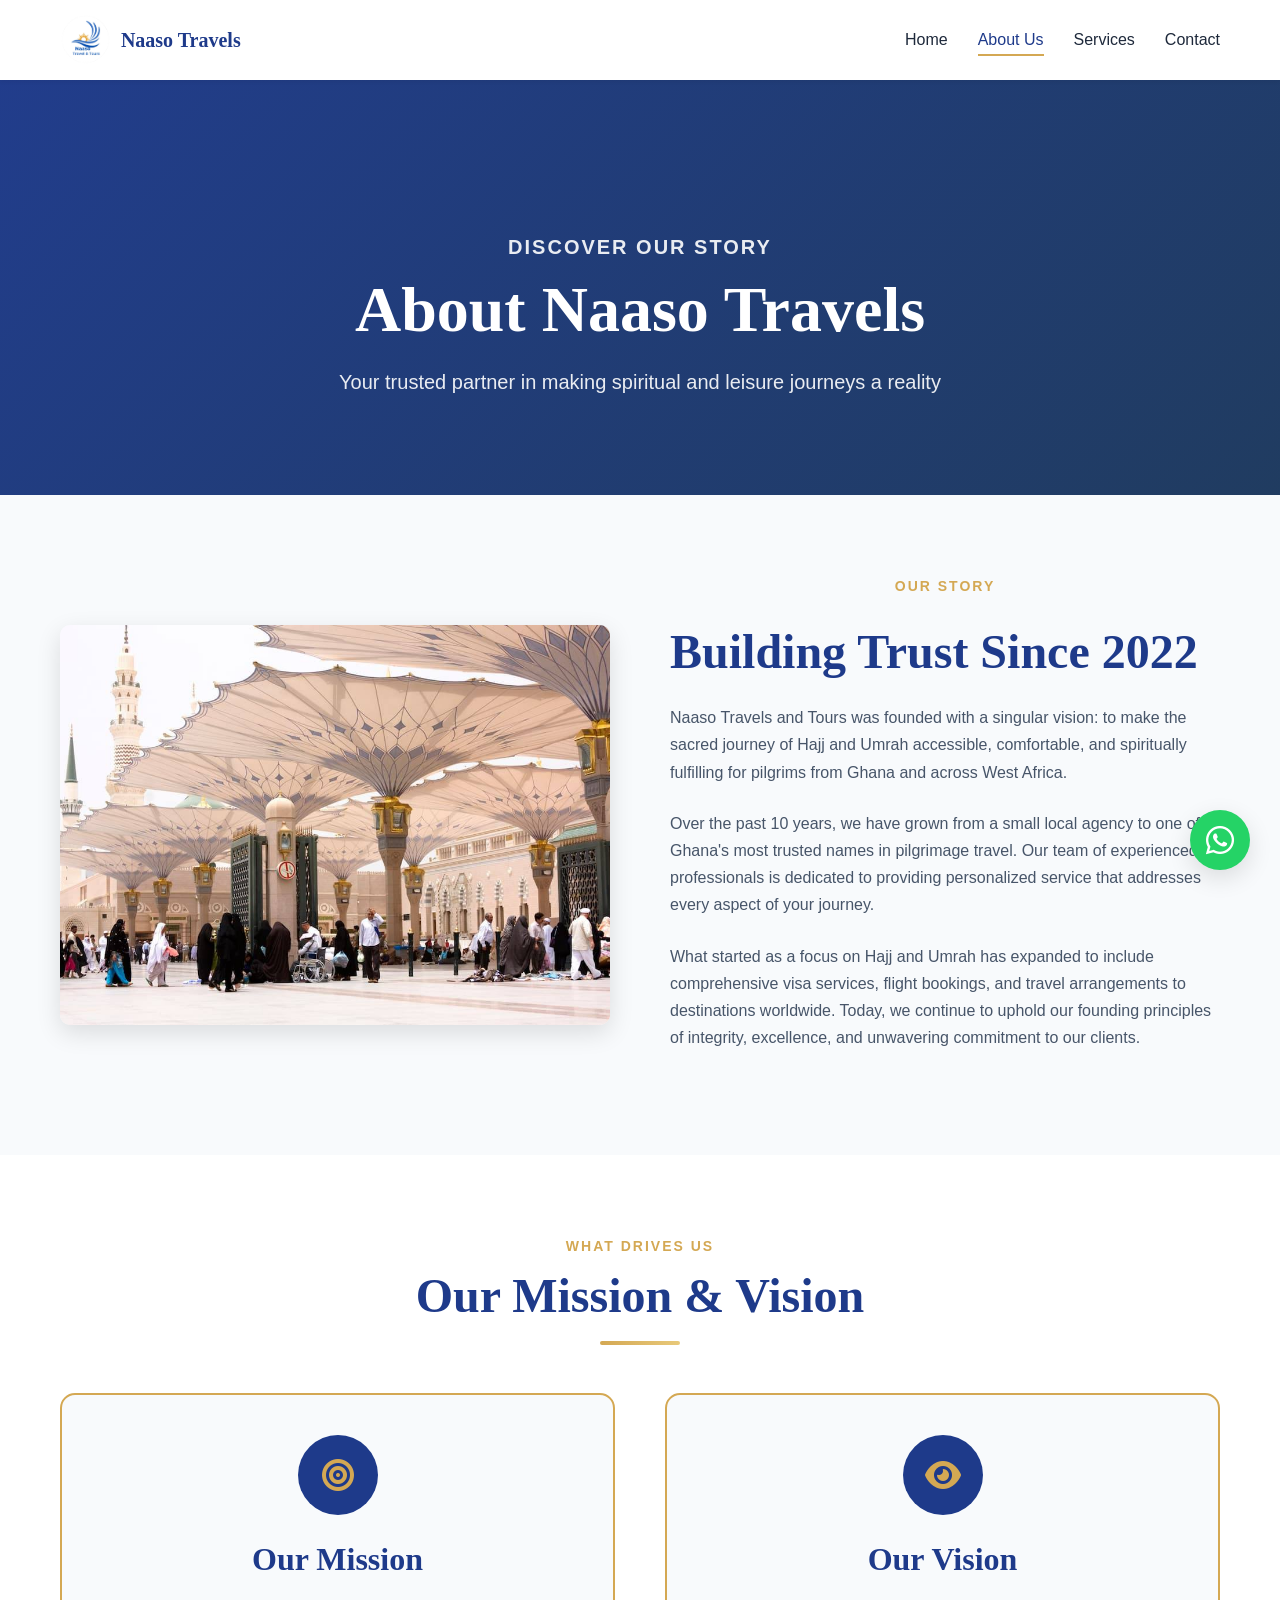
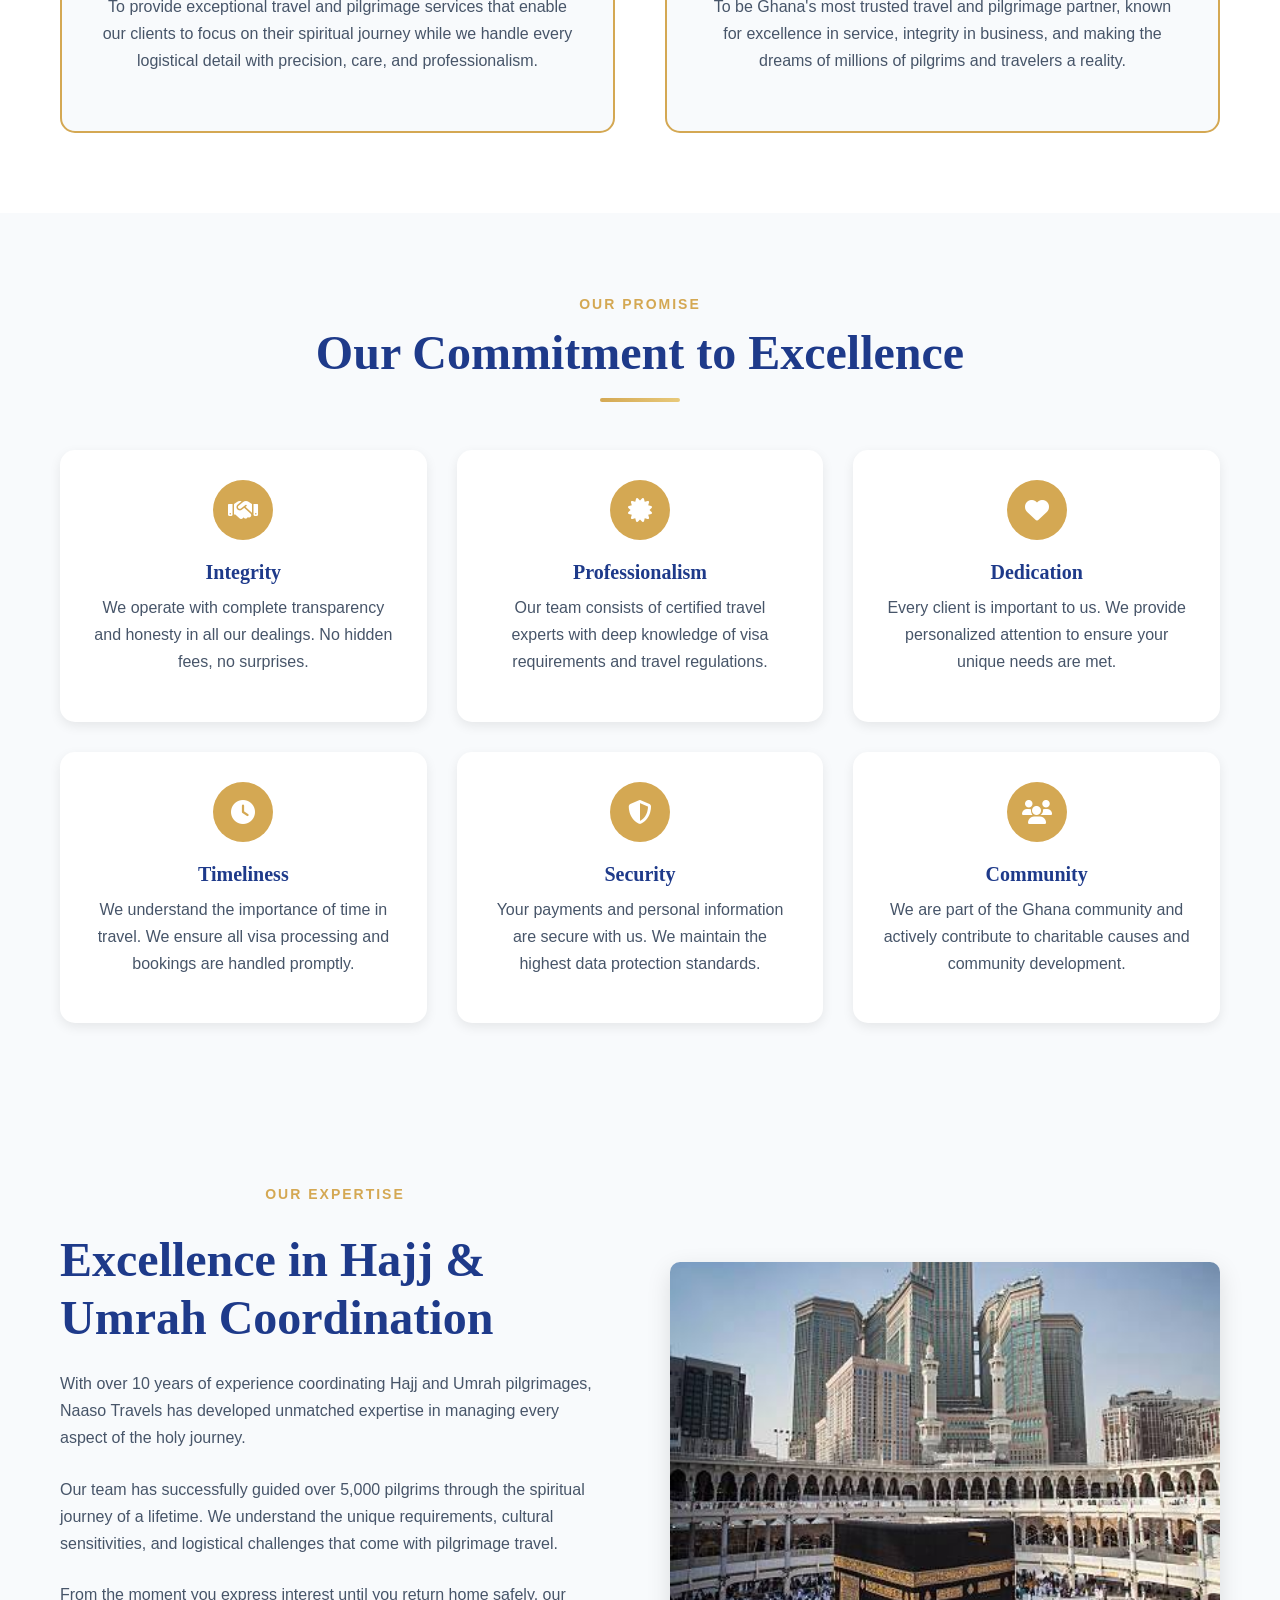
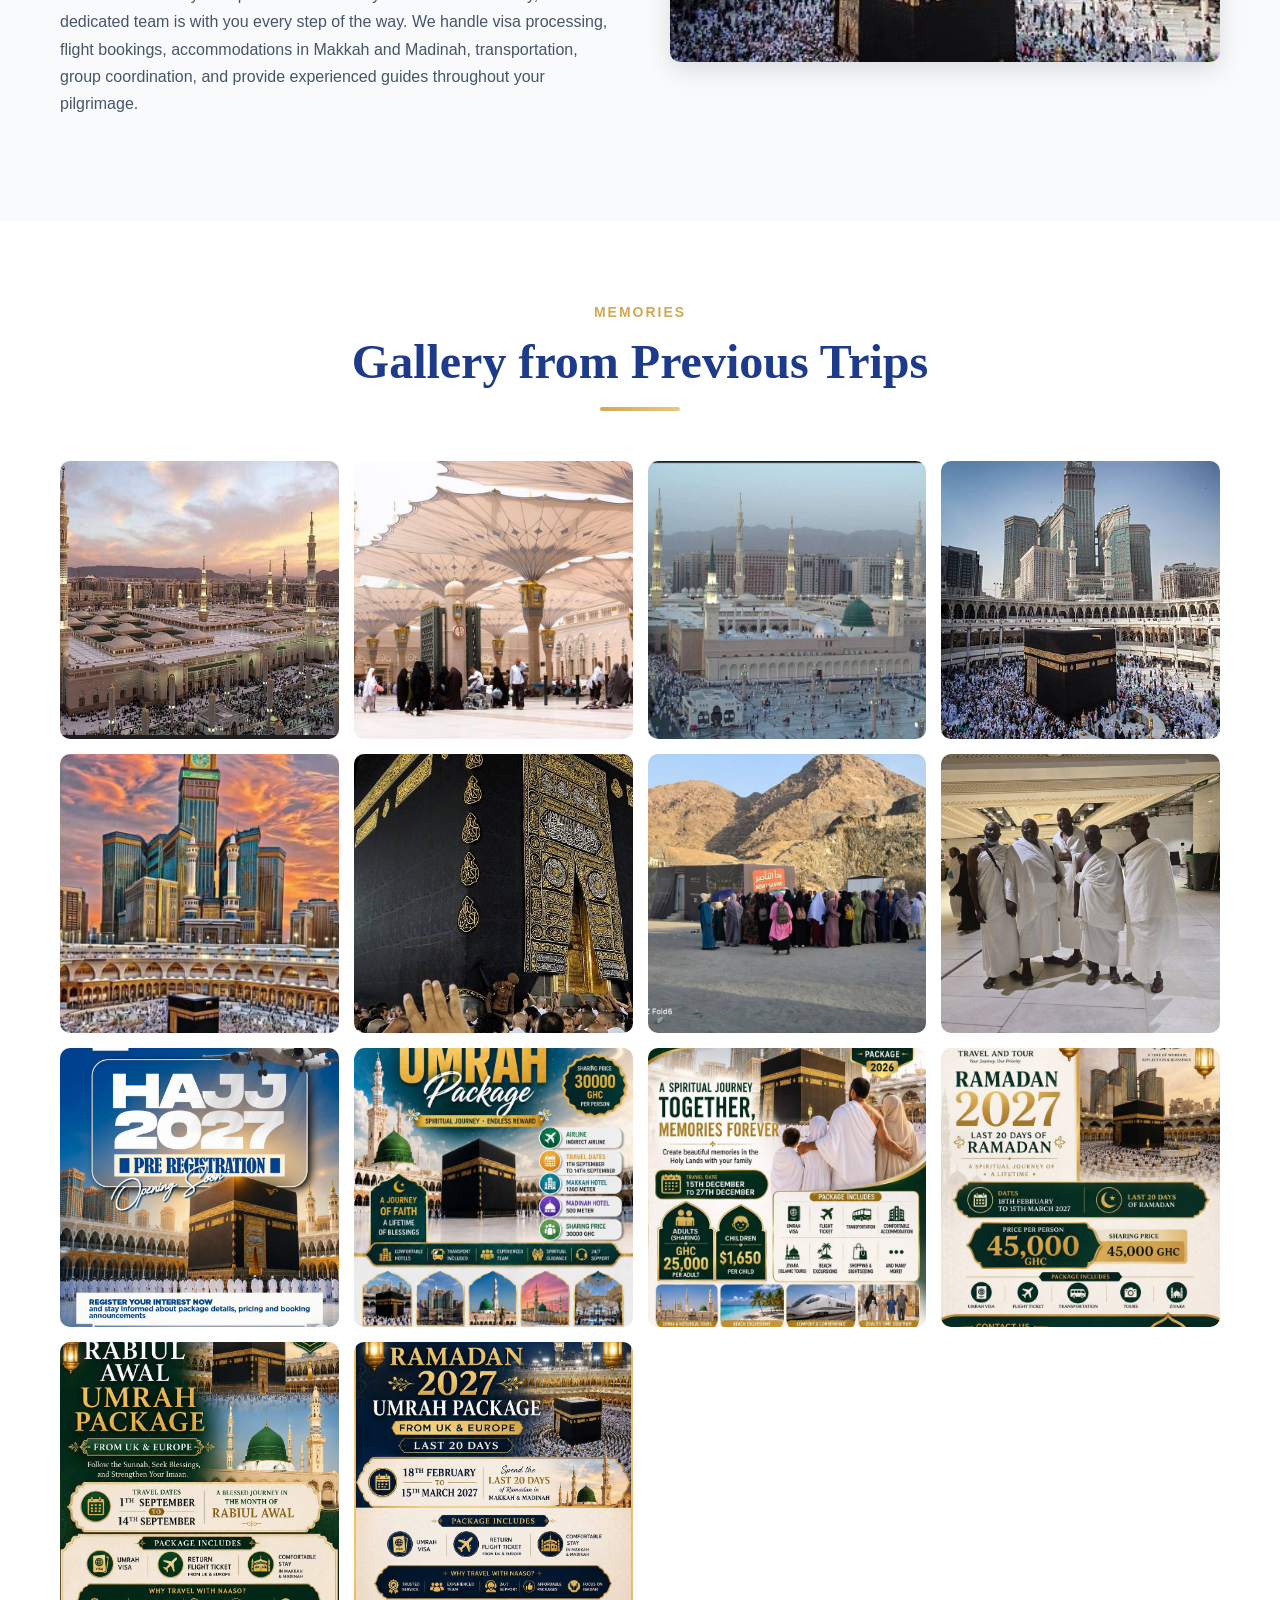
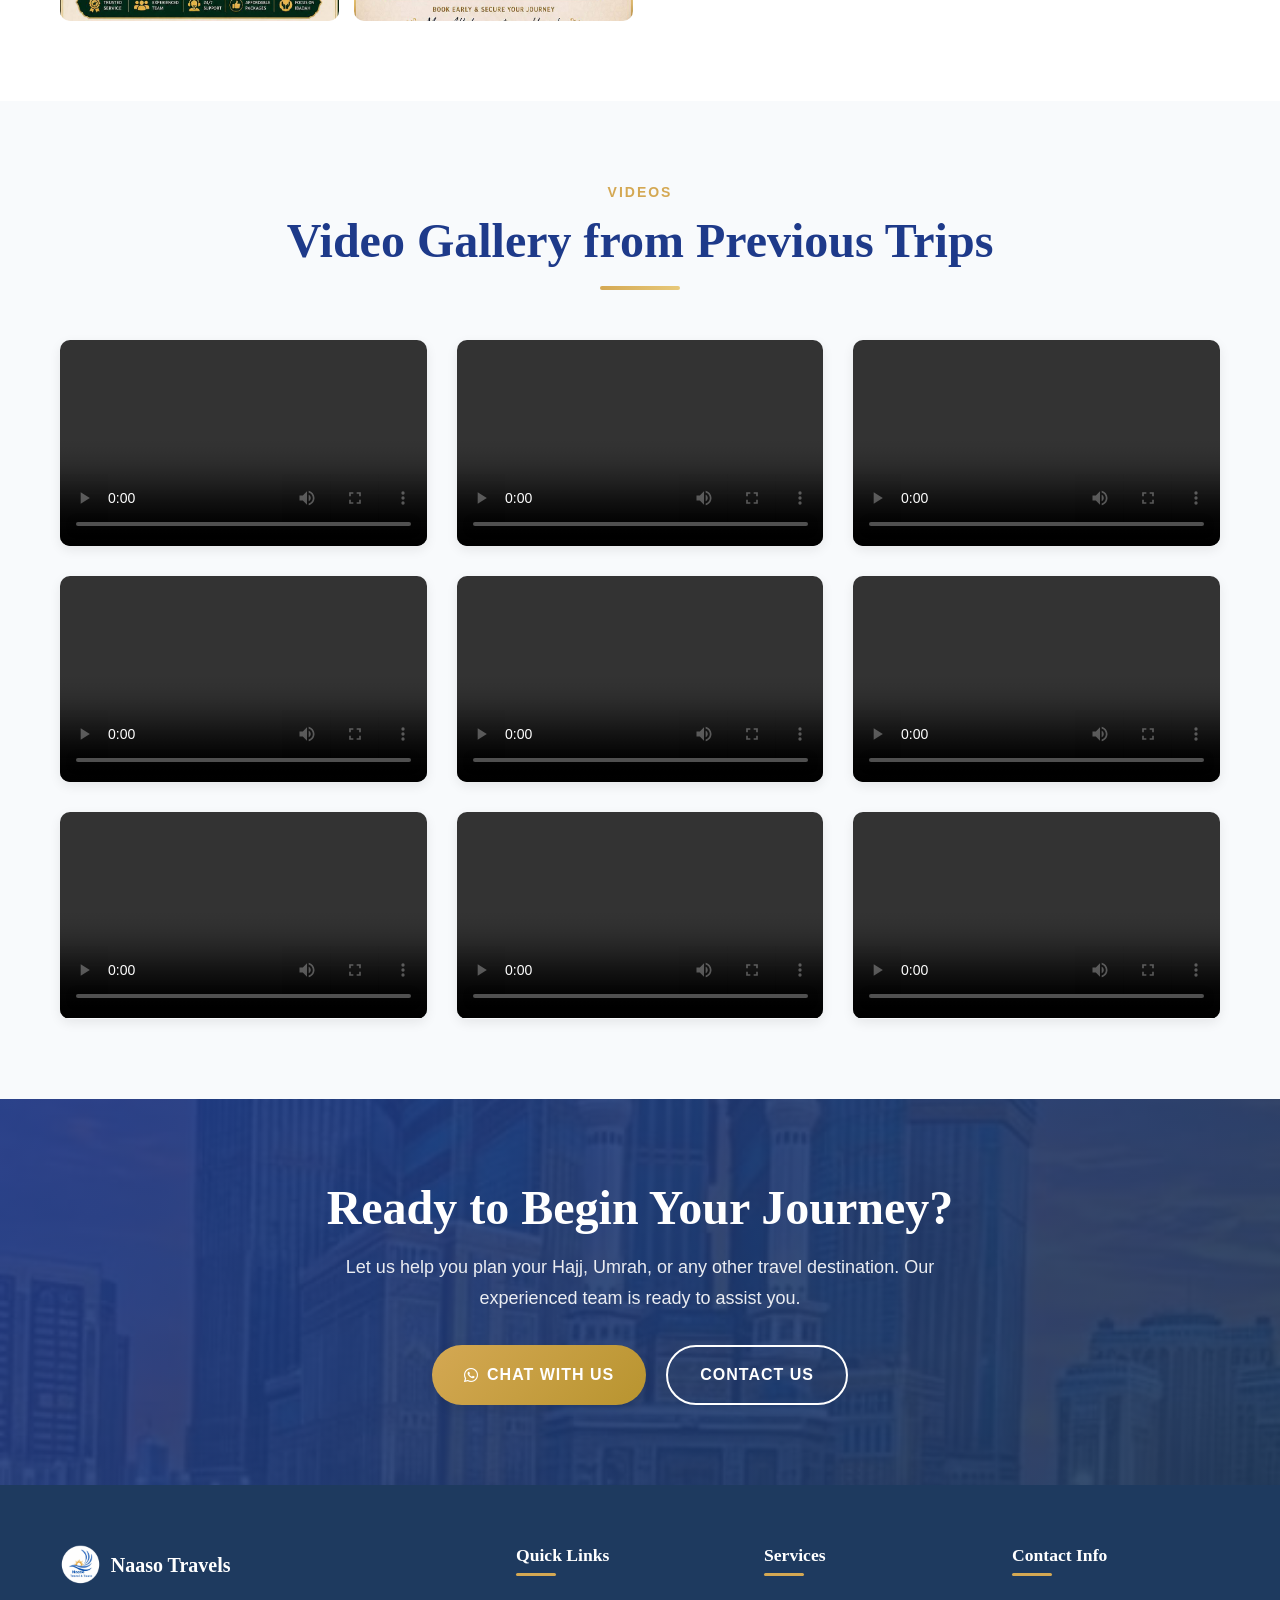
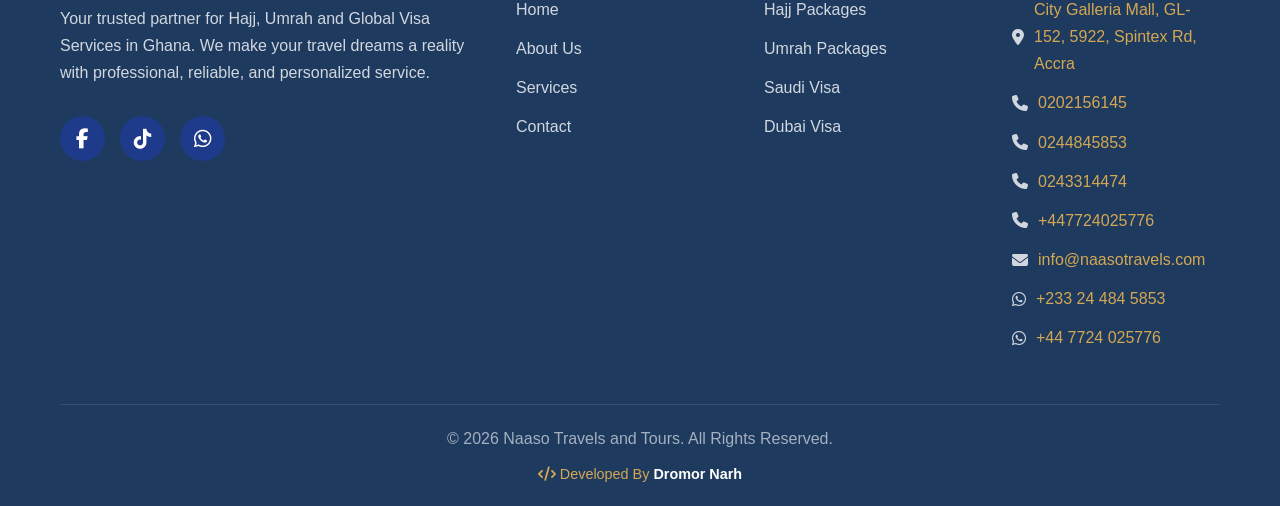
<file: about.html>
<!DOCTYPE html>
<html lang="en">
<head>
    <meta charset="UTF-8">
    <meta name="viewport" content="width=device-width, initial-scale=1.0">
    <meta name="description" content="Learn about Naaso Travels and Tours - Ghana's trusted travel agency for Hajj, Umrah and visa services. Our mission is to make pilgrimage journeys seamless.">
    <meta name="keywords" content="About Naaso Travels, Hajj Agency Ghana, Umrah Travel Ghana, Visa Services Accra">
    <meta name="author" content="Naaso Travels and Tours">
    <meta name="robots" content="index, follow">
    
    <meta property="og:title" content="About Naaso Travels and Tours - Your Trusted Travel Partner">
    <meta property="og:description" content="Learn about our 10+ years of experience in Hajj, Umrah and visa services — proudly serving Ghana and the United Kingdom.">
    <meta property="og:type" content="website">
    
    <title>About Us | Naaso Travels and Tours</title>
    
    <!-- Favicon -->
    <link rel="icon" type="image/png" href="assets/images/naasotravellogo.PNG">
    
    <!-- Google Fonts -->
    <link rel="preconnect" href="https://fonts.googleapis.com">
    <link rel="preconnect" href="https://fonts.gstatic.com" crossorigin>
    <link href="https://fonts.googleapis.com/css2?family=Playfair+Display:wght@400;500;600;700&display=swap" rel="stylesheet">
    
    <!-- Stylesheet -->
    <link rel="stylesheet" href="css/style.css">
    
    <!-- Font Awesome -->
    <link rel="stylesheet" href="https://cdnjs.cloudflare.com/ajax/libs/font-awesome/6.4.0/css/all.min.css">
</head>
<body>
    
    <!-- Navigation -->
    <nav class="navbar">
        <div class="nav-container">
            <a href="index.html" class="nav-logo">
                <img src="assets/images/naasotravellogo.PNG" alt="Naaso Travels Logo">
                <span class="nav-logo-text">Naaso Travels</span>
            </a>
            
            <ul class="nav-menu">
                <li><a href="index.html" class="nav-link">Home</a></li>
                <li><a href="about.html" class="nav-link active">About Us</a></li>
                <li><a href="services.html" class="nav-link">Services</a></li>
                <li><a href="contact.html" class="nav-link">Contact</a></li>
                <li class="nav-cta">
                    <a href="https://wa.me/233244845853" class="btn btn-primary" target="_blank">
                        <i class="fab fa-whatsapp"></i> Chat Now
                    </a>
                </li>
            </ul>
            
            <div class="hamburger">
                <span></span>
                <span></span>
                <span></span>
            </div>
        </div>
    </nav>
    
    <!-- Page Header -->
    <section class="page-header">
        <div class="page-header-video">
            <video autoplay muted loop playsinline id="pageHeaderVideo">
                <source src="assets/naaso/meccavideo2.MP4" type="video/mp4">
            </video>
            <div class="page-header-overlay"></div>
        </div>
        <div class="container">
            <p class="section-subtitle">Discover Our Story</p>
            <h1>About Naaso Travels</h1>
            <p>Your trusted partner in making spiritual and leisure journeys a reality</p>
        </div>
    </section>
    
    <!-- Company Story Section -->
    <section class="about">
        <div class="container">
            <div class="about-grid">
                <div class="about-image fade-in">
                    <img src="assets/naaso/mecca2.jpg" alt="Pilgrims in Makkah" loading="lazy">
                </div>
                <div class="about-content slide-in-right">
                    <p class="section-subtitle">Our Story</p>
                    <h2>Building Trust Since 2022</h2>
                    <p>
                        Naaso Travels and Tours was founded with a singular vision: to make the sacred 
                        journey of Hajj and Umrah accessible, comfortable, and spiritually fulfilling 
                        for pilgrims from Ghana and across West Africa.
                    </p>
                    <p>
                        Over the past 10 years, we have grown from a small local agency to one of Ghana's 
                        most trusted names in pilgrimage travel. Our team of experienced professionals 
                        is dedicated to providing personalized service that addresses every aspect of your journey.
                    </p>
                    <p>
                        What started as a focus on Hajj and Umrah has expanded to include comprehensive 
                        visa services, flight bookings, and travel arrangements to destinations worldwide. 
                        Today, we continue to uphold our founding principles of integrity, excellence, 
                        and unwavering commitment to our clients.
                    </p>
                </div>
            </div>
        </div>
    </section>
    
    <!-- Mission & Vision Section -->
    <section class="mission-vision">
        <div class="container">
            <p class="section-subtitle">What Drives Us</p>
            <h2 class="section-title">Our Mission & Vision</h2>
            <div class="divider"></div>
            
            <div class="mv-grid">
                <div class="mv-card fade-in">
                    <div class="mv-icon">
                        <i class="fas fa-bullseye"></i>
                    </div>
                    <h3>Our Mission</h3>
                    <p>
                        To provide exceptional travel and pilgrimage services that enable our clients to 
                        focus on their spiritual journey while we handle every logistical detail with 
                        precision, care, and professionalism.
                    </p>
                </div>
                
                <div class="mv-card fade-in">
                    <div class="mv-icon">
                        <i class="fas fa-eye"></i>
                    </div>
                    <h3>Our Vision</h3>
                    <p>
                        To be Ghana's most trusted travel and pilgrimage partner, known for excellence 
                        in service, integrity in business, and making the dreams of millions of pilgrims 
                        and travelers a reality.
                    </p>
                </div>
            </div>
        </div>
    </section>
    
    <!-- Commitment Section -->
    <section class="commitment-section">
        <div class="container">
            <p class="section-subtitle">Our Promise</p>
            <h2 class="section-title">Our Commitment to Excellence</h2>
            <div class="divider"></div>
            
            <div class="commitment-grid">
                <div class="commitment-item fade-in">
                    <div class="commitment-icon">
                        <i class="fas fa-handshake"></i>
                    </div>
                    <h4>Integrity</h4>
                    <p>We operate with complete transparency and honesty in all our dealings. No hidden fees, no surprises.</p>
                </div>
                
                <div class="commitment-item fade-in">
                    <div class="commitment-icon">
                        <i class="fas fa-certificate"></i>
                    </div>
                    <h4>Professionalism</h4>
                    <p>Our team consists of certified travel experts with deep knowledge of visa requirements and travel regulations.</p>
                </div>
                
                <div class="commitment-item fade-in">
                    <div class="commitment-icon">
                        <i class="fas fa-heart"></i>
                    </div>
                    <h4>Dedication</h4>
                    <p>Every client is important to us. We provide personalized attention to ensure your unique needs are met.</p>
                </div>
                
                <div class="commitment-item fade-in">
                    <div class="commitment-icon">
                        <i class="fas fa-clock"></i>
                    </div>
                    <h4>Timeliness</h4>
                    <p>We understand the importance of time in travel. We ensure all visa processing and bookings are handled promptly.</p>
                </div>
                
                <div class="commitment-item fade-in">
                    <div class="commitment-icon">
                        <i class="fas fa-shield-alt"></i>
                    </div>
                    <h4>Security</h4>
                    <p>Your payments and personal information are secure with us. We maintain the highest data protection standards.</p>
                </div>
                
                <div class="commitment-item fade-in">
                    <div class="commitment-icon">
                        <i class="fas fa-users"></i>
                    </div>
                    <h4>Community</h4>
                    <p>We are part of the Ghana community and actively contribute to charitable causes and community development.</p>
                </div>
            </div>
        </div>
    </section>
    
    <!-- Experience Section -->
    <section class="about" style="background: var(--off-white);">
        <div class="container">
            <div class="about-grid" style="direction: rtl;">
                <div class="about-image fade-in" style="direction: ltr;">
                    <img src="assets/naaso/kaaba1.jpg" alt="Madinah Holy City" loading="lazy">
                </div>
                <div class="about-content slide-in-left" style="direction: ltr;">
                    <p class="section-subtitle">Our Expertise</p>
                    <h2>Excellence in Hajj & Umrah Coordination</h2>
                    <p>
                        With over 10 years of experience coordinating Hajj and Umrah pilgrimages, Naaso 
                        Travels has developed unmatched expertise in managing every aspect of the holy journey.
                    </p>
                    <p>
                        Our team has successfully guided over 5,000 pilgrims through the spiritual journey 
                        of a lifetime. We understand the unique requirements, cultural sensitivities, and 
                        logistical challenges that come with pilgrimage travel.
                    </p>
                    <p>
                        From the moment you express interest until you return home safely, our dedicated 
                        team is with you every step of the way. We handle visa processing, flight bookings, 
                        accommodations in Makkah and Madinah, transportation, group coordination, and 
                        provide experienced guides throughout your pilgrimage.
                    </p>
                </div>
            </div>
        </div>
    </section>
    
    <!-- Gallery Section -->
    <section class="gallery">
        <div class="container">
            <p class="section-subtitle">Memories</p>
            <h2 class="section-title">Gallery from Previous Trips</h2>
            <div class="divider"></div>
            
            <div class="gallery-grid">
                <div class="gallery-item fade-in">
                    <img src="assets/naaso/mecca.jpg" alt="Pilgrims in Makkah" loading="lazy">
                    <div class="gallery-overlay">
                        <span><i class="fas fa-camera"></i></span>
                    </div>
                </div>
                
                <div class="gallery-item fade-in">
                    <img src="assets/naaso/mecca2.jpg" alt="Kaaba at night" loading="lazy">
                    <div class="gallery-overlay">
                        <span><i class="fas fa-camera"></i></span>
                    </div>
                </div>
                
                <div class="gallery-item fade-in">
                    <img src="assets/naaso/mecca3.jpg" alt="Masjid an-Nabawi" loading="lazy">
                    <div class="gallery-overlay">
                        <span><i class="fas fa-camera"></i></span>
                    </div>
                </div>
                
                <div class="gallery-item fade-in">
                    <img src="assets/naaso/kaaba1.jpg" alt="Pilgrims praying" loading="lazy">
                    <div class="gallery-overlay">
                        <span><i class="fas fa-camera"></i></span>
                    </div>
                </div>
                
                <div class="gallery-item fade-in">
                    <img src="assets/naaso/kaaba2.jpg" alt="Group at airport" loading="lazy">
                    <div class="gallery-overlay">
                        <span><i class="fas fa-camera"></i></span>
                    </div>
                </div>
                
                <div class="gallery-item fade-in">
                    <img src="assets/naaso/kaaba3.jpg" alt="Travel preparation" loading="lazy">
                    <div class="gallery-overlay">
                        <span><i class="fas fa-camera"></i></span>
                    </div>
                </div>
                
                <div class="gallery-item fade-in">
                    <img src="assets/naaso/img1.jpg" alt="Trip memory" loading="lazy">
                    <div class="gallery-overlay">
                        <span><i class="fas fa-camera"></i></span>
                    </div>
                </div>
                
                <div class="gallery-item fade-in">
                    <img src="assets/naaso/img2.jpg" alt="Dubai skyline" loading="lazy">
                    <div class="gallery-overlay">
                        <span><i class="fas fa-camera"></i></span>
                    </div>
                </div>
                <!-- Flier Images -->
                <div class="gallery-item fade-in">
                    <img src="assets/naaso/naasoflier1.jpg" alt="Naaso Travels Offer 1" loading="lazy">
                    <div class="gallery-overlay">
                        <span><i class="fas fa-camera"></i></span>
                    </div>
                </div>
                <div class="gallery-item fade-in">
                    <img src="assets/naaso/naasoflier2.jpg" alt="Naaso Travels Offer 2" loading="lazy">
                    <div class="gallery-overlay">
                        <span><i class="fas fa-camera"></i></span>
                    </div>
                </div>
                <div class="gallery-item fade-in">
                    <img src="assets/naaso/naasoflier3.jpg" alt="Naaso Travels Offer 3" loading="lazy">
                    <div class="gallery-overlay">
                        <span><i class="fas fa-camera"></i></span>
                    </div>
                </div>
                <div class="gallery-item fade-in">
                    <img src="assets/naaso/naasoflier4.jpg" alt="Naaso Travels Offer 4" loading="lazy">
                    <div class="gallery-overlay">
                        <span><i class="fas fa-camera"></i></span>
                    </div>
                </div>
                <div class="gallery-item fade-in">
                    <img src="assets/naaso/naasouk1.jpg" alt="Naaso Travels UK Offer 1" loading="lazy">
                    <div class="gallery-overlay">
                        <span><i class="fas fa-camera"></i></span>
                    </div>
                </div>
                <div class="gallery-item fade-in">
                    <img src="assets/naaso/naasouk2.jpg" alt="Naaso Travels UK Offer 2" loading="lazy">
                    <div class="gallery-overlay">
                        <span><i class="fas fa-camera"></i></span>
                    </div>
                </div>
            </div>
        </div>
    </section>
    
    <!-- Video Gallery Section -->
    <section class="video-gallery">
        <div class="container">
            <p class="section-subtitle">Videos</p>
            <h2 class="section-title">Video Gallery from Previous Trips</h2>
            <div class="divider"></div>
            
            <div class="video-grid">
                <div class="video-item fade-in">
                    <video controls>
                        <source src="assets/naaso/meccavideo1.MP4" type="video/mp4">
                    </video>
                </div>
                
                <div class="video-item fade-in">
                    <video controls>
                        <source src="assets/naaso/meccavideo2.MP4" type="video/mp4">
                    </video>
                </div>
                
                <div class="video-item fade-in">
                    <video controls>
                        <source src="assets/naaso/meccavideo3.MP4" type="video/mp4">
                    </video>
                </div>
                
                <div class="video-item fade-in">
                    <video controls>
                        <source src="assets/naaso/busvideo.MP4" type="video/mp4">
                    </video>
                </div>
                
                <div class="video-item fade-in">
                    <video controls>
                        <source src="assets/naaso/womeninwhitevideo.MP4" type="video/mp4">
                    </video>
                </div>
                <!-- New Videos -->
                <div class="video-item fade-in">
                    <video controls>
                        <source src="assets/naaso/naasovid.MP4" type="video/mp4">
                    </video>
                </div>
                <div class="video-item fade-in">
                    <video controls>
                        <source src="assets/naaso/naasovid2.MP4" type="video/mp4">
                    </video>
                </div>
                <div class="video-item fade-in">
                    <video controls>
                        <source src="assets/naaso/naasovid3.MP4" type="video/mp4">
                    </video>
                </div>
                <div class="video-item fade-in">
                    <video controls>
                        <source src="assets/naaso/naasovid4.MP4" type="video/mp4">
                    </video>
                </div>
            </div>
        </div>
    </section>
    
    <!-- CTA Section -->
    <section class="cta-section" style="background: linear-gradient(135deg, rgba(30, 58, 138, 0.9), rgba(30, 58, 95, 0.9)), url('assets/naaso/kaaba2.jpg') center/cover no-repeat;">
        <div class="container">
            <div class="cta-content">
                <h2>Ready to Begin Your Journey?</h2>
                <p>
                    Let us help you plan your Hajj, Umrah, or any other travel destination. 
                    Our experienced team is ready to assist you.
                </p>
                <div class="cta-buttons">
                    <a href="https://wa.me/233244845853?text=Hello%20Naaso%20Travels,%20I%20am%20interested%20in%20learning%20more%20about%20your%20services" class="btn btn-primary" target="_blank">
                        <i class="fab fa-whatsapp"></i> Chat With Us
                    </a>
                    <a href="contact.html" class="btn btn-secondary">
                        Contact Us
                    </a>
                </div>
            </div>
        </div>
    </section>
    
    <!-- Footer -->
    <footer class="footer">
        <div class="container">
            <div class="footer-grid">
                <div class="footer-about">
                    <div class="footer-logo">
                        <img src="assets/images/naasotravellogo.PNG" alt="Naaso Travels Logo">
                        <span>Naaso Travels</span>
                    </div>
                    <p>
                        Your trusted partner for Hajj, Umrah and Global Visa Services in Ghana. 
                        We make your travel dreams a reality with professional, reliable, and 
                        personalized service.
                    </p>
                    <div class="contact-social">
                        <a href="https://www.facebook.com/share/1GHa5ku6zf/?mibextid=wwXIfr" class="social-link" target="_blank" aria-label="Facebook">
                            <i class="fab fa-facebook-f"></i>
                        </a>
                        <a href="https://www.tiktok.com/@naaso.travels" class="social-link" target="_blank" aria-label="TikTok">
                            <i class="fab fa-tiktok"></i>
                        </a>
                        <a href="https://wa.me/233244845853" class="social-link" target="_blank" aria-label="WhatsApp">
                            <i class="fab fa-whatsapp"></i>
                        </a>
                    </div>
                </div>
                
                <div class="footer-column">
                    <h4>Quick Links</h4>
                    <ul class="footer-links">
                        <li><a href="index.html">Home</a></li>
                        <li><a href="about.html">About Us</a></li>
                        <li><a href="services.html">Services</a></li>
                        <li><a href="contact.html">Contact</a></li>
                    </ul>
                </div>
                
                <div class="footer-column">
                    <h4>Services</h4>
                    <ul class="footer-links">
                        <li><a href="services.html#hajj">Hajj Packages</a></li>
                        <li><a href="services.html#umrah">Umrah Packages</a></li>
                        <li><a href="services.html#saudi-visa">Saudi Visa</a></li>
                        <li><a href="services.html#dubai-visa">Dubai Visa</a></li>
                    </ul>
                </div>
                
                <div class="footer-column">
                    <h4>Contact Info</h4>
                    <ul class="footer-contact">
                        <li>
                            <i class="fas fa-map-marker-alt"></i>
                            <span>City Galleria Mall, GL-152, 5922, Spintex Rd, Accra</span>
                        </li>
                        <li>
                            <i class="fas fa-phone"></i>
                            <span><a href="tel:0202156145">0202156145</a></span>
                        </li>
                        <li>
                            <i class="fas fa-phone"></i>
                            <span><a href="tel:0244845853">0244845853</a></span>
                        </li>
                        <li>
                            <i class="fas fa-phone"></i>
                            <span><a href="tel:0243314474">0243314474</a></span>
                        </li>
                        <li>
                            <i class="fas fa-phone"></i>
                            <span><a href="tel:+447724025776">+447724025776</a></span>
                        </li>
                        <li>
                            <i class="fas fa-envelope"></i>
                            <span><a href="mailto:info@naasotravels.com">info@naasotravels.com</a></span>
                        </li>
                        <li>
                            <i class="fab fa-whatsapp"></i>
                            <span><a href="https://wa.me/233244845853">+233 24 484 5853</a></span>
                        </li>
                        <li>
                            <i class="fab fa-whatsapp"></i>
                            <span><a href="https://wa.me/447724025776">+44 7724 025776</a></span>
                        </li>
                    </ul>
                </div>
            </div>
            
            <div class="footer-bottom">
                <p>&copy; 2026 Naaso Travels and Tours. All Rights Reserved.</p>
                <p style="margin-top: 10px; font-size: 0.9rem; color: var(--gold-accent);">
                    <i class="fas fa-code"></i> Developed By <span style="font-weight: 600; color: var(--white);">Dromor Narh</span>
                </p>
            </div>
        </div>
    </footer>
    
    <!-- Floating WhatsApp Button -->
    <div class="floating-whatsapp">
        <a href="https://wa.me/233244845853" target="_blank" aria-label="Chat on WhatsApp">
            <i class="fab fa-whatsapp"></i>
        </a>
    </div>
    
    <!-- Scroll to Top Button -->
    <div class="scroll-top">
        <span><i class="fas fa-arrow-up"></i></span>
    </div>
    
    <!-- JavaScript -->
    <script src="js/script.js"></script>
</body>
</html>
</file>
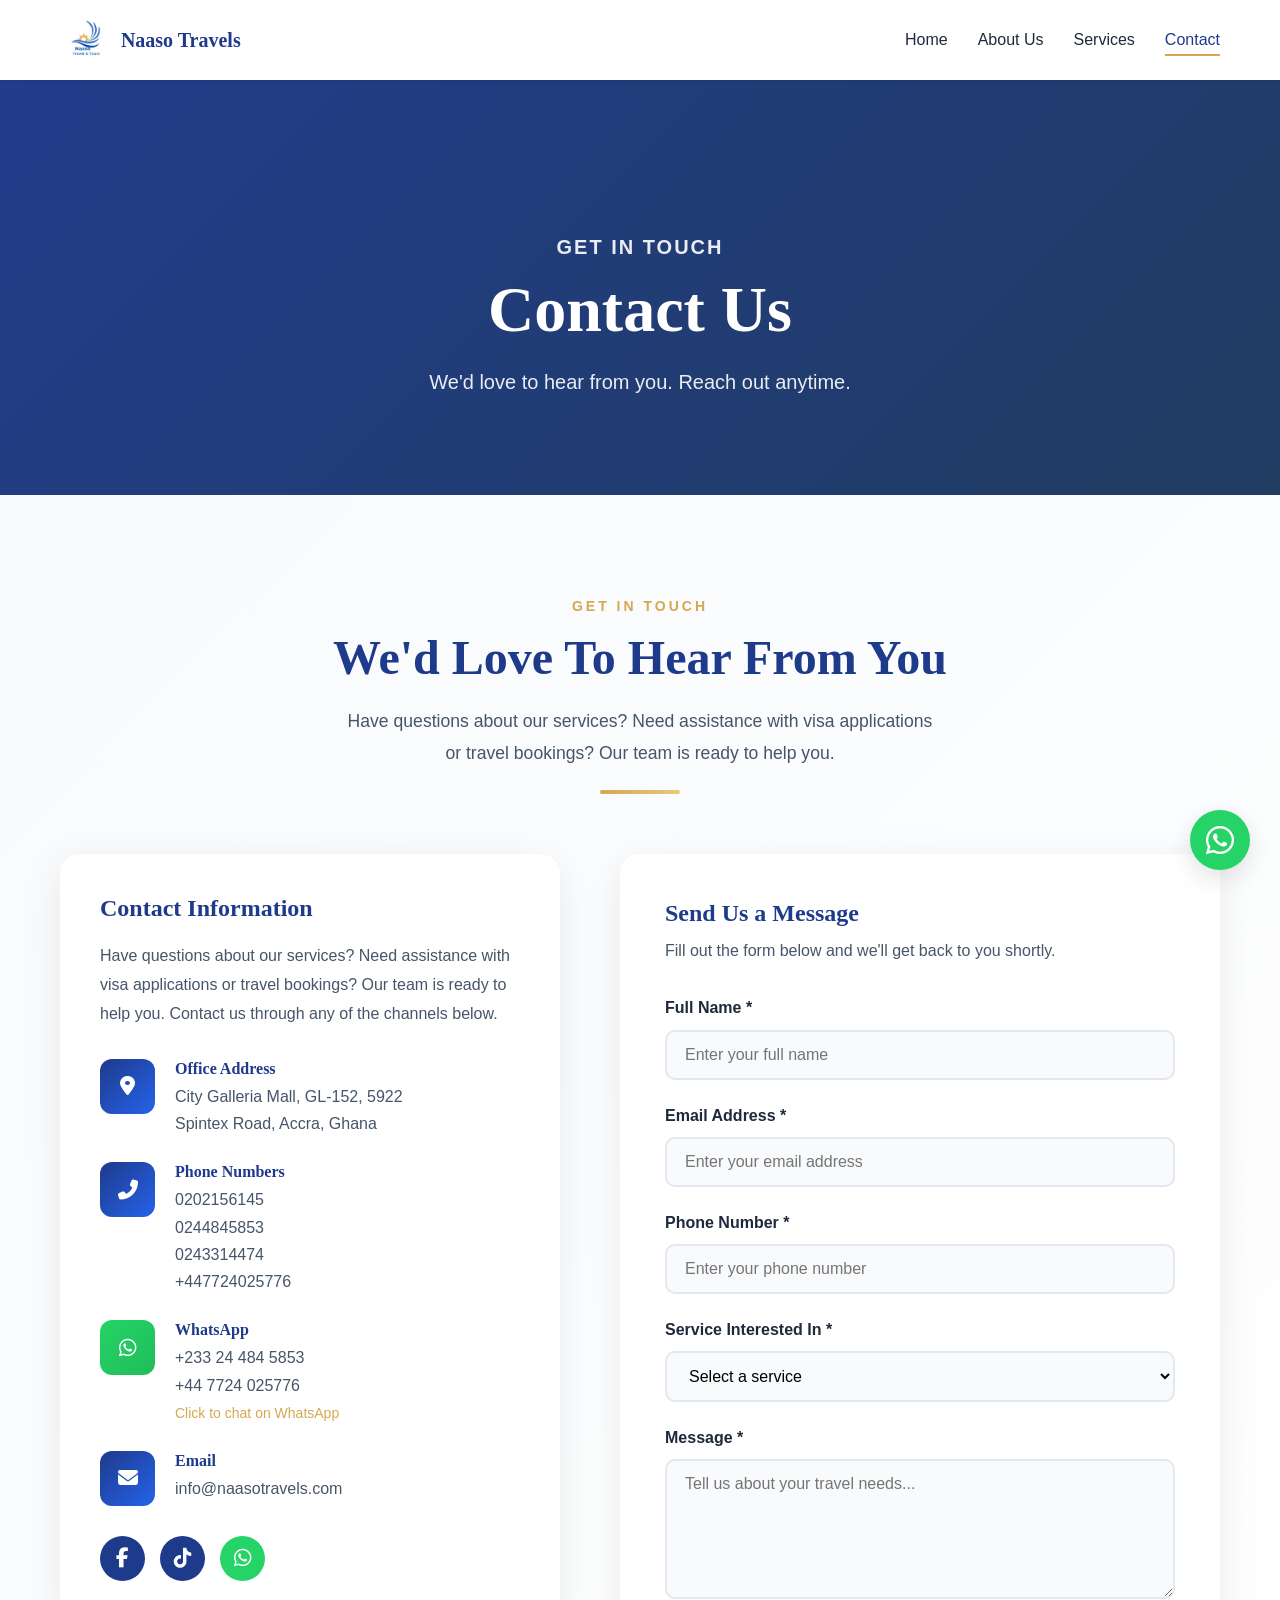
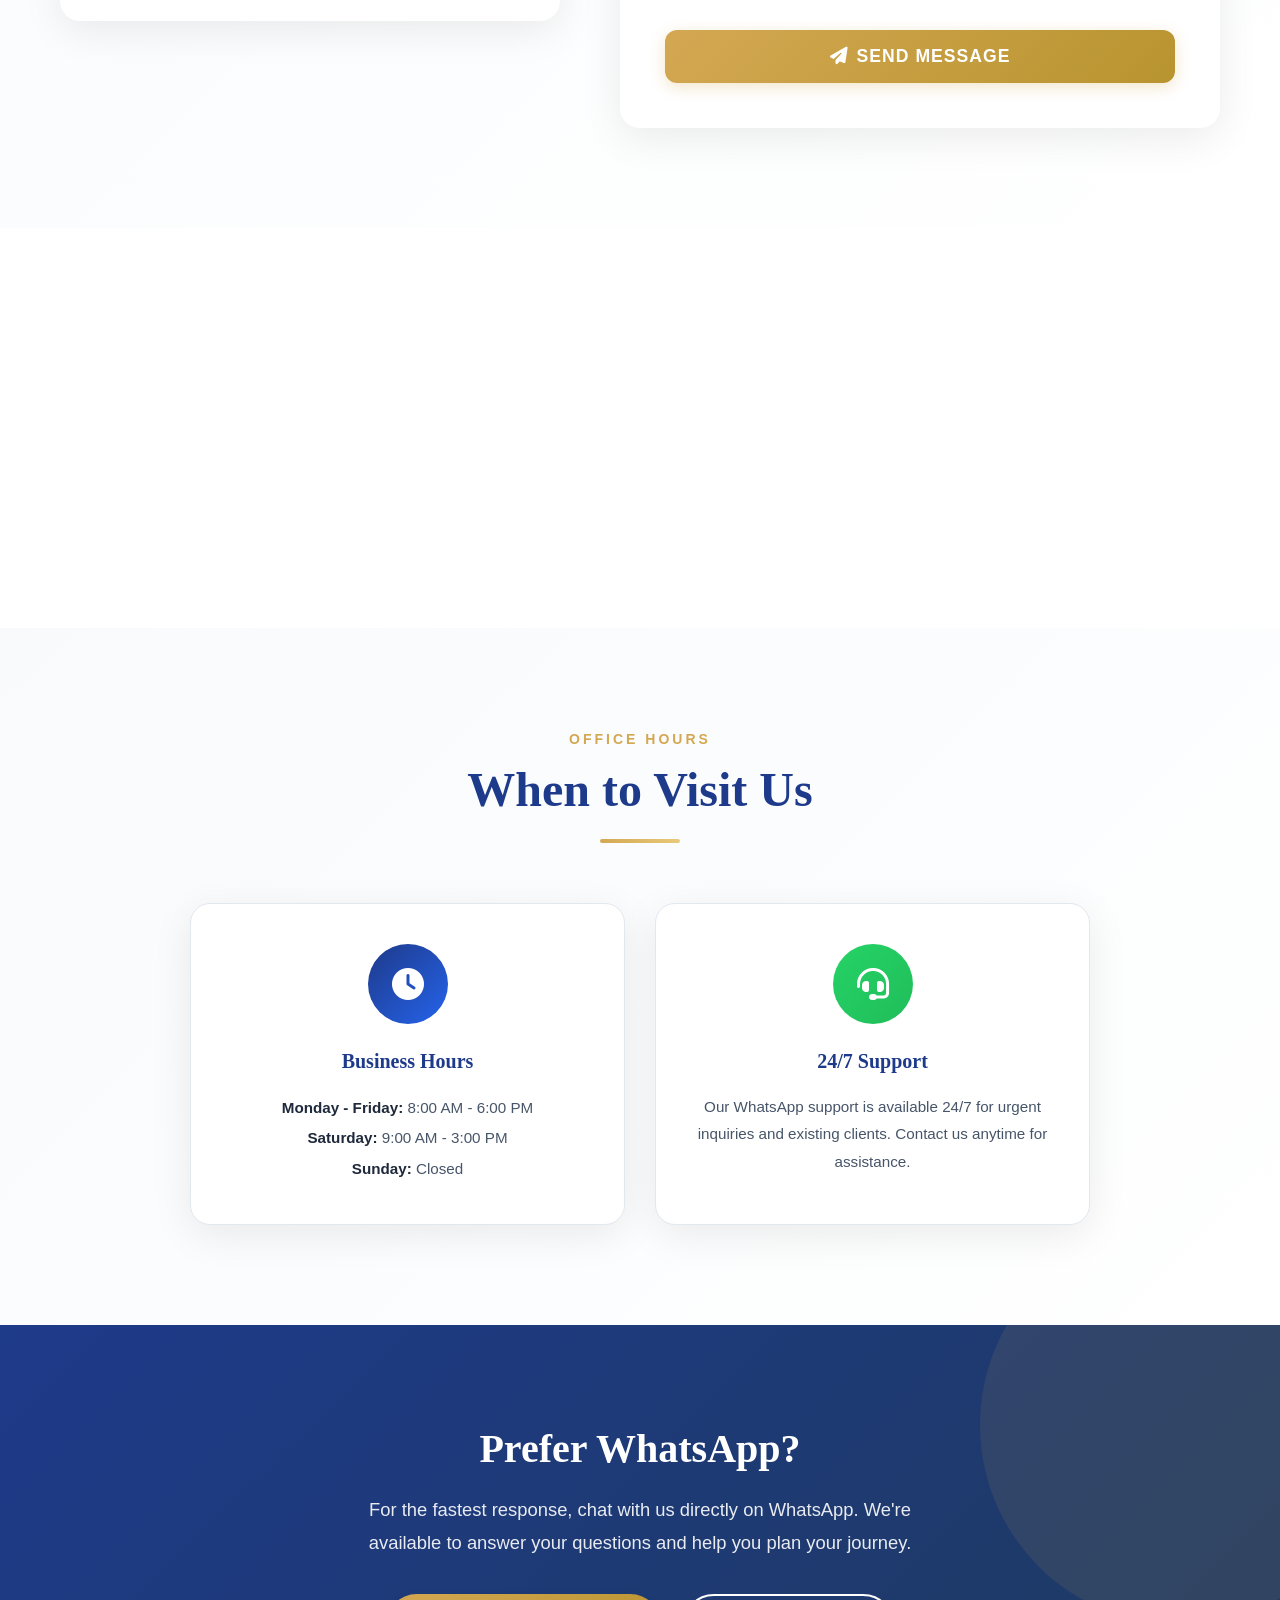
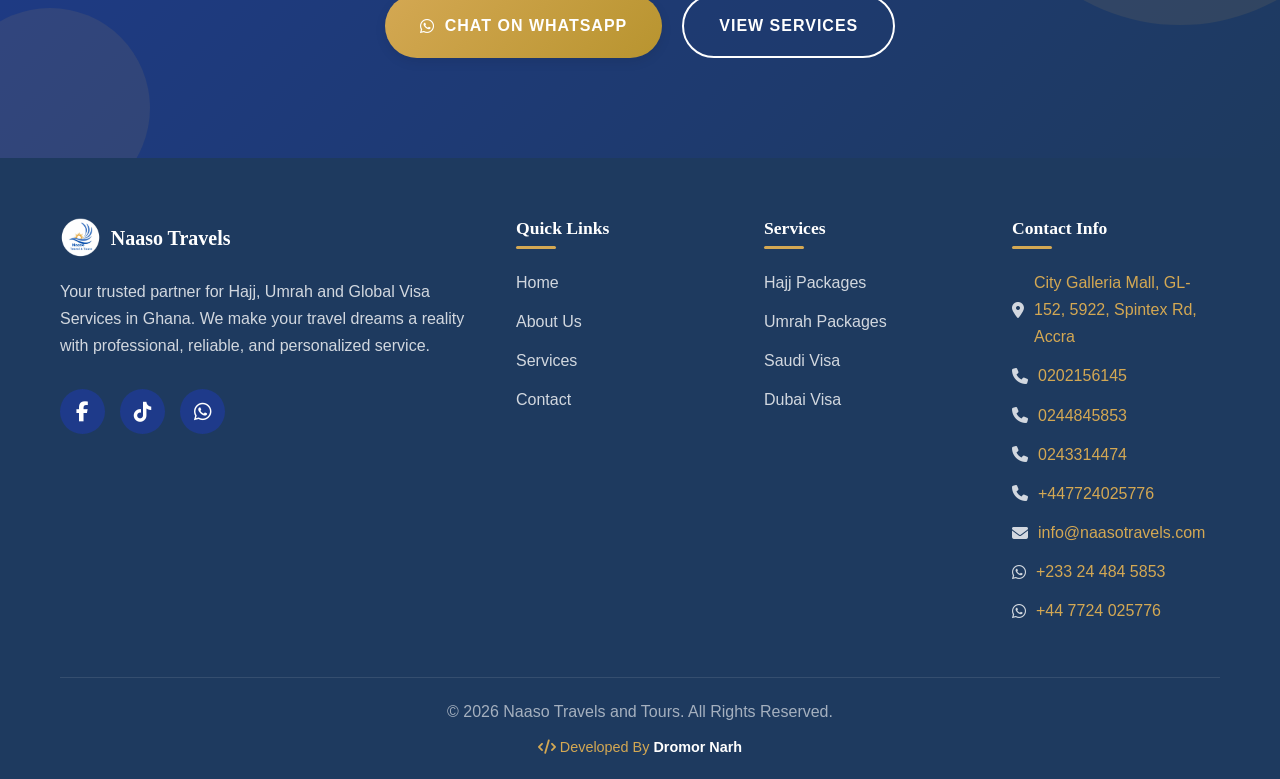
<file: contact.html>
<!DOCTYPE html>
<html lang="en">
<head>
    <meta charset="UTF-8">
    <meta name="viewport" content="width=device-width, initial-scale=1.0">
    <meta name="description" content="Contact Naaso Travels and Tours - Hajj, Umrah and Visa Services in Ghana. Reach us via phone, WhatsApp, or visit our office.">
    <meta name="keywords" content="Contact Naaso Travels, Hajj agency Ghana, Umrah visa Accra, Travel agency contact">
    <meta name="author" content="Naaso Travels and Tours">
    <meta name="robots" content="index, follow">
    
    <meta property="og:title" content="Contact Us - Naaso Travels and Tours">
    <meta property="og:description" content="Get in touch with Ghana's trusted travel and pilgrimage agency.">
    <meta property="og:type" content="website">
    
    <title>Contact Us | Naaso Travels and Tours</title>
    
    <!-- Favicon -->
    <link rel="icon" type="image/png" href="assets/images/naasotravellogo.PNG">
    
    <!-- Google Fonts -->
    <link rel="preconnect" href="https://fonts.googleapis.com">
    <link rel="preconnect" href="https://fonts.gstatic.com" crossorigin>
    <link href="https://fonts.googleapis.com/css2?family=Playfair+Display:wght@400;500;600;700&display=swap" rel="stylesheet">
    
    <!-- Stylesheet -->
    <link rel="stylesheet" href="css/style.css">
    
    <!-- Font Awesome -->
    <link rel="stylesheet" href="https://cdnjs.cloudflare.com/ajax/libs/font-awesome/6.4.0/css/all.min.css">
</head>
<body>
    
    <!-- Navigation -->
    <nav class="navbar">
        <div class="nav-container">
            <a href="index.html" class="nav-logo">
                <img src="assets/images/naasotravellogo.PNG" alt="Naaso Travels Logo">
                <span class="nav-logo-text">Naaso Travels</span>
            </a>
            
            <ul class="nav-menu">
                <li><a href="index.html" class="nav-link">Home</a></li>
                <li><a href="about.html" class="nav-link">About Us</a></li>
                <li><a href="services.html" class="nav-link">Services</a></li>
                <li><a href="contact.html" class="nav-link active">Contact</a></li>
                <li class="nav-cta">
                    <a href="https://wa.me/233244845853" class="btn btn-primary" target="_blank">
                        <i class="fab fa-whatsapp"></i> Chat Now
                    </a>
                </li>
            </ul>
            
            <div class="hamburger">
                <span></span>
                <span></span>
                <span></span>
            </div>
        </div>
    </nav>
    
    <!-- Page Header -->
    <section class="page-header">
        <div class="page-header-video">
            <video autoplay muted loop playsinline id="pageHeaderVideo">
                <source src="assets/naaso/busvideo.MP4" type="video/mp4">
            </video>
            <div class="page-header-overlay"></div>
        </div>
        <div class="container">
            <p class="section-subtitle">Get In Touch</p>
            <h1>Contact Us</h1>
            <p>We'd love to hear from you. Reach out anytime.</p>
        </div>
    </section>
    
    <!-- Contact Section -->
    <section class="contact" id="contact" style="padding: 100px 0; background: linear-gradient(135deg, #f8fafc 0%, #ffffff 100%);">
        <div class="container">
            <div style="text-align: center; margin-bottom: 60px;">
                <p class="section-subtitle" style="color: var(--gold-accent); font-weight: 600; text-transform: uppercase; letter-spacing: 3px; font-size: 0.875rem; margin-bottom: 10px;">Get In Touch</p>
                <h2 style="font-size: clamp(2rem, 4vw, 3rem); color: var(--primary-blue); margin-bottom: 20px; font-family: 'Georgia', serif;">We'd Love To Hear From You</h2>
                <p style="max-width: 600px; margin: 0 auto; color: var(--gray-text); font-size: 1.1rem; line-height: 1.8;">Have questions about our services? Need assistance with visa applications or travel bookings? Our team is ready to help you.</p>
                <div style="width: 80px; height: 4px; background: linear-gradient(90deg, var(--gold-accent), var(--gold-accent-light)); margin: 20px auto 0; border-radius: 2px;"></div>
            </div>
            
            <div class="contact-grid" style="display: grid; grid-template-columns: 1fr 1.2fr; gap: 60px; align-items: start;">
                <div class="contact-info fade-in" style="background: var(--white); padding: 40px; border-radius: 20px; box-shadow: 0 10px 40px rgba(0,0,0,0.08);">
                    <h3 style="color: var(--primary-blue); margin-bottom: 20px; font-size: 1.5rem;">Contact Information</h3>
                    <p style="margin-bottom: 30px; line-height: 1.8;">
                        Have questions about our services? Need assistance with visa applications or travel bookings? 
                        Our team is ready to help you. Contact us through any of the channels below.
                    </p>
                    
                    <div class="contact-item" style="display: flex; align-items: flex-start; gap: 20px; margin-bottom: 25px;">
                        <div class="contact-icon" style="width: 55px; height: 55px; background: linear-gradient(135deg, var(--primary-blue), var(--primary-blue-light)); border-radius: 12px; display: flex; align-items: center; justify-content: center; color: var(--white); font-size: 1.25rem; flex-shrink: 0;">
                            <i class="fas fa-map-marker-alt"></i>
                        </div>
                        <div class="contact-details">
                            <h4 style="color: var(--primary-blue); margin-bottom: 5px; font-size: 1rem;">Office Address</h4>
                            <p style="margin-bottom: 0; color: var(--gray-text);">City Galleria Mall, GL-152, 5922<br>Spintex Road, Accra, Ghana</p>
                        </div>
                    </div>
                    
                    <div class="contact-item" style="display: flex; align-items: flex-start; gap: 20px; margin-bottom: 25px;">
                        <div class="contact-icon" style="width: 55px; height: 55px; background: linear-gradient(135deg, var(--primary-blue), var(--primary-blue-light)); border-radius: 12px; display: flex; align-items: center; justify-content: center; color: var(--white); font-size: 1.25rem; flex-shrink: 0;">
                            <i class="fas fa-phone-alt"></i>
                        </div>
                        <div class="contact-details">
                            <h4 style="color: var(--primary-blue); margin-bottom: 5px; font-size: 1rem;">Phone Numbers</h4>
                            <p style="margin-bottom: 0;">
                                <a href="tel:0202156145" style="color: var(--gray-text); text-decoration: none; transition: color 0.3s;" onmouseover="this.style.color='var(--gold-accent)'" onmouseout="this.style.color='var(--gray-text)'">0202156145</a><br>
                                <a href="tel:0244845853" style="color: var(--gray-text); text-decoration: none; transition: color 0.3s;" onmouseover="this.style.color='var(--gold-accent)'" onmouseout="this.style.color='var(--gray-text)'">0244845853</a><br>
                                <a href="tel:0243314474" style="color: var(--gray-text); text-decoration: none; transition: color 0.3s;" onmouseover="this.style.color='var(--gold-accent)'" onmouseout="this.style.color='var(--gray-text)'">0243314474</a><br>
                                <a href="tel:+447724025776" style="color: var(--gray-text); text-decoration: none; transition: color 0.3s;" onmouseover="this.style.color='var(--gold-accent)'" onmouseout="this.style.color='var(--gray-text)'">+447724025776</a>
                            </p>
                        </div>
                    </div>
                    
                    <div class="contact-item" style="display: flex; align-items: flex-start; gap: 20px; margin-bottom: 25px;">
                        <div class="contact-icon" style="width: 55px; height: 55px; background: linear-gradient(135deg, #25D366, #20BD5A); border-radius: 12px; display: flex; align-items: center; justify-content: center; color: var(--white); font-size: 1.25rem; flex-shrink: 0;">
                            <i class="fab fa-whatsapp"></i>
                        </div>
                        <div class="contact-details">
                            <h4 style="color: var(--primary-blue); margin-bottom: 5px; font-size: 1rem;">WhatsApp</h4>
                            <p style="margin-bottom: 0;">
                                <a href="https://wa.me/233244845853" style="color: var(--gray-text); text-decoration: none; transition: color 0.3s;" onmouseover="this.style.color='var(--gold-accent)'" onmouseout="this.style.color='var(--gray-text)'">+233 24 484 5853</a><br>
                                <a href="https://wa.me/447724025776" style="color: var(--gray-text); text-decoration: none; transition: color 0.3s;" onmouseover="this.style.color='var(--gold-accent)'" onmouseout="this.style.color='var(--gray-text)'">+44 7724 025776</a><br>
                                <span style="font-size: 0.875rem; color: var(--gold-accent);">Click to chat on WhatsApp</span>
                            </p>
                        </div>
                    </div>
                    
                    <div class="contact-item" style="display: flex; align-items: flex-start; gap: 20px; margin-bottom: 30px;">
                        <div class="contact-icon" style="width: 55px; height: 55px; background: linear-gradient(135deg, var(--primary-blue), var(--primary-blue-light)); border-radius: 12px; display: flex; align-items: center; justify-content: center; color: var(--white); font-size: 1.25rem; flex-shrink: 0;">
                            <i class="fas fa-envelope"></i>
                        </div>
                        <div class="contact-details">
                            <h4 style="color: var(--primary-blue); margin-bottom: 5px; font-size: 1rem;">Email</h4>
                            <p style="margin-bottom: 0; color: var(--gray-text);">info@naasotravels.com</p>
                        </div>
                    </div>
                    
                    <div class="contact-social" style="display: flex; gap: 15px; margin-top: 10px;">
                        <a href="https://www.facebook.com/share/1GHa5ku6zf/?mibextid=wwXIfr" class="social-link" target="_blank" aria-label="Facebook" style="width: 45px; height: 45px; background: var(--primary-blue); border-radius: 50%; display: flex; align-items: center; justify-content: center; color: var(--white); font-size: 1.25rem; transition: all 0.3s; text-decoration: none;">
                            <i class="fab fa-facebook-f"></i>
                        </a>
                        <a href="https://www.tiktok.com/@naaso.travels" class="social-link" target="_blank" aria-label="TikTok" style="width: 45px; height: 45px; background: var(--primary-blue); border-radius: 50%; display: flex; align-items: center; justify-content: center; color: var(--white); font-size: 1.25rem; transition: all 0.3s; text-decoration: none;">
                            <i class="fab fa-tiktok"></i>
                        </a>
                        <a href="https://wa.me/233244845853" class="social-link" target="_blank" aria-label="WhatsApp" style="width: 45px; height: 45px; background: #25D366; border-radius: 50%; display: flex; align-items: center; justify-content: center; color: var(--white); font-size: 1.25rem; transition: all 0.3s; text-decoration: none;">
                            <i class="fab fa-whatsapp"></i>
                        </a>
                    </div>
                </div>
                
                <div class="contact-form slide-in-right" style="background: var(--white); padding: 45px; border-radius: 20px; box-shadow: 0 10px 40px rgba(0,0,0,0.08);">
                    <h3 style="color: var(--primary-blue); margin-bottom: 10px; font-size: 1.5rem;">Send Us a Message</h3>
                    <p style="margin-bottom: 30px; color: var(--gray-text);">Fill out the form below and we'll get back to you shortly.</p>
                    
                    <div id="formMessage" class="form-message"></div>
                    
                    <form id="contactForm">
                        <div class="form-group" style="margin-bottom: 22px;">
                            <label for="name" style="display: block; margin-bottom: 8px; font-weight: 600; color: var(--dark-text);">Full Name *</label>
                            <input type="text" id="name" name="name" placeholder="Enter your full name" required style="width: 100%; padding: 14px 18px; border: 2px solid #e2e8f0; border-radius: 10px; font-size: 1rem; background: #f8fafc; transition: all 0.3s;">
                        </div>
                        
                        <div class="form-group" style="margin-bottom: 22px;">
                            <label for="email" style="display: block; margin-bottom: 8px; font-weight: 600; color: var(--dark-text);">Email Address *</label>
                            <input type="email" id="email" name="email" placeholder="Enter your email address" required style="width: 100%; padding: 14px 18px; border: 2px solid #e2e8f0; border-radius: 10px; font-size: 1rem; background: #f8fafc; transition: all 0.3s;">
                        </div>
                        
                        <div class="form-group" style="margin-bottom: 22px;">
                            <label for="phone" style="display: block; margin-bottom: 8px; font-weight: 600; color: var(--dark-text);">Phone Number *</label>
                            <input type="tel" id="phone" name="phone" placeholder="Enter your phone number" required style="width: 100%; padding: 14px 18px; border: 2px solid #e2e8f0; border-radius: 10px; font-size: 1rem; background: #f8fafc; transition: all 0.3s;">
                        </div>
                        
                        <div class="form-group" style="margin-bottom: 22px;">
                            <label for="service" style="display: block; margin-bottom: 8px; font-weight: 600; color: var(--dark-text);">Service Interested In *</label>
                            <select id="service" name="service" required style="width: 100%; padding: 14px 18px; border: 2px solid #e2e8f0; border-radius: 10px; font-size: 1rem; background: #f8fafc; transition: all 0.3s;">
                                <option value="">Select a service</option>
                                <option value="hajj">Hajj Package</option>
                                <option value="umrah">Umrah Package</option>
                                <option value="saudi-visa">Saudi Visa</option>
                                <option value="dubai-visa">Dubai Visa</option>
                                <option value="china-visa">China Visa</option>
                                <option value="flight">Flight Booking</option>
                                <option value="other">Other</option>
                            </select>
                        </div>
                        
                        <div class="form-group" style="margin-bottom: 22px;">
                            <label for="message" style="display: block; margin-bottom: 8px; font-weight: 600; color: var(--dark-text);">Message *</label>
                            <textarea id="message" name="message" placeholder="Tell us about your travel needs..." rows="5" required style="width: 100%; padding: 14px 18px; border: 2px solid #e2e8f0; border-radius: 10px; font-size: 1rem; background: #f8fafc; transition: all 0.3s; min-height: 140px; resize: vertical;"></textarea>
                        </div>
                        
                        <button type="submit" class="btn btn-primary form-submit" style="width: 100%; padding: 16px 32px; font-size: 1.1rem; font-weight: 600; border-radius: 12px; background: linear-gradient(135deg, var(--gold-accent), var(--gold-accent-dark)); border: none; color: var(--white); cursor: pointer; transition: all 0.3s; box-shadow: 0 4px 15px rgba(212, 168, 83, 0.3);">
                            <i class="fas fa-paper-plane"></i> Send Message
                        </button>
                    </form>
                </div>
            </div>
        </div>
    </section>
    
    <!-- Map Section -->
    <section class="map-section">
        <div class="map-container">
            <iframe 
                src="https://www.google.com/maps/embed?pb=!1m18!1m12!1m3!1d3970.512!2d-0.187!3d5.56!2m3!1f0!2f0!3f0!3m2!1i1024!2i768!4f13.1!3m3!1m2!1s0x0%3A0x0!2zNcKwMzMnMDAuMCJOIDDCsDEwJzEyLjAwVw!5e0!3m2!1sen!2sgh!4v1234567890!5m2!1sen!2sgh" 
                width="100%" 
                height="400" 
                style="border:0;" 
                allowfullscreen="" 
                loading="lazy" 
                referrerpolicy="no-referrer-when-downgrade"
                title="Naaso Travels Location">
            </iframe>
        </div>
    </section>
    
    <!-- Office Hours Section -->
    <section class="about" style="padding: 100px 0; background: linear-gradient(135deg, #f8fafc 0%, #ffffff 100%);">
        <div class="container">
            <div style="text-align: center; margin-bottom: 60px;">
                <p class="section-subtitle" style="color: var(--gold-accent); font-weight: 600; text-transform: uppercase; letter-spacing: 3px; font-size: 0.875rem; margin-bottom: 10px;">Office Hours</p>
                <h2 style="font-size: clamp(2rem, 4vw, 3rem); color: var(--primary-blue); margin-bottom: 20px; font-family: 'Georgia', serif;">When to Visit Us</h2>
                <div style="width: 80px; height: 4px; background: linear-gradient(90deg, var(--gold-accent), var(--gold-accent-light)); margin: 20px auto 0; border-radius: 2px;"></div>
            </div>
            
            <div class="why-grid" style="display: grid; grid-template-columns: repeat(auto-fit, minmax(300px, 1fr)); gap: 30px; max-width: 900px; margin: 0 auto;">
                <div class="why-card fade-in" style="background: var(--white); padding: 40px 30px; border-radius: 20px; text-align: center; box-shadow: 0 10px 40px rgba(0,0,0,0.08); transition: all 0.3s; border: 1px solid #e2e8f0;">
                    <div class="why-icon" style="width: 80px; height: 80px; background: linear-gradient(135deg, var(--primary-blue), var(--primary-blue-light)); border-radius: 50%; display: flex; align-items: center; justify-content: center; margin: 0 auto 25px; font-size: 2rem; color: var(--white);">
                        <i class="fas fa-clock"></i>
                    </div>
                    <h3 style="color: var(--primary-blue); margin-bottom: 20px; font-size: 1.25rem;">Business Hours</h3>
                    <p style="color: var(--gray-text); line-height: 2; margin-bottom: 0;">
                        <strong style="color: var(--dark-text);">Monday - Friday:</strong> 8:00 AM - 6:00 PM<br>
                        <strong style="color: var(--dark-text);">Saturday:</strong> 9:00 AM - 3:00 PM<br>
                        <strong style="color: var(--dark-text);">Sunday:</strong> Closed
                    </p>
                </div>
                
                <div class="why-card fade-in" style="background: var(--white); padding: 40px 30px; border-radius: 20px; text-align: center; box-shadow: 0 10px 40px rgba(0,0,0,0.08); transition: all 0.3s; border: 1px solid #e2e8f0;">
                    <div class="why-icon" style="width: 80px; height: 80px; background: linear-gradient(135deg, #25D366, #20BD5A); border-radius: 50%; display: flex; align-items: center; justify-content: center; margin: 0 auto 25px; font-size: 2rem; color: var(--white);">
                        <i class="fas fa-headset"></i>
                    </div>
                    <h3 style="color: var(--primary-blue); margin-bottom: 20px; font-size: 1.25rem;">24/7 Support</h3>
                    <p style="color: var(--gray-text); line-height: 1.8; margin-bottom: 0;">
                        Our WhatsApp support is available 24/7 for urgent inquiries and existing clients. 
                        Contact us anytime for assistance.
                    </p>
                </div>
            </div>
        </div>
    </section>
    
    <!-- CTA Section -->
    <section class="cta-section" style="padding: 100px 0; background: linear-gradient(135deg, var(--primary-blue), var(--primary-blue-dark)); position: relative; overflow: hidden;">
        <div style="position: absolute; top: -100px; right: -100px; width: 400px; height: 400px; background: rgba(212, 168, 83, 0.1); border-radius: 50%;"></div>
        <div style="position: absolute; bottom: -50px; left: -50px; width: 200px; height: 200px; background: rgba(212, 168, 83, 0.1); border-radius: 50%;"></div>
        <div class="container" style="position: relative; z-index: 1;">
            <div class="cta-content" style="text-align: center; color: var(--white);">
                <h2 style="color: var(--white); margin-bottom: 20px; font-size: clamp(1.75rem, 4vw, 2.5rem);">Prefer WhatsApp?</h2>
                <p style="color: rgba(255, 255, 255, 0.9); max-width: 600px; margin: 0 auto 35px; font-size: 1.15rem; line-height: 1.8;">
                    For the fastest response, chat with us directly on WhatsApp. 
                    We're available to answer your questions and help you plan your journey.
                </p>
                <div class="cta-buttons" style="display: flex; gap: 20px; justify-content: center; flex-wrap: wrap;">
                    <a href="https://wa.me/233244845853?text=Hello%20Naaso%20Travels,%20I%20would%20like%20to%20inquire%20about%20your%20services" class="btn btn-primary" target="_blank" style="padding: 16px 35px; font-size: 1rem; border-radius: 50px; background: linear-gradient(135deg, var(--gold-accent), var(--gold-accent-dark)); color: var(--white); text-decoration: none; font-weight: 600; display: inline-flex; align-items: center; gap: 10px; transition: all 0.3s;">
                        <i class="fab fa-whatsapp"></i> Chat on WhatsApp
                    </a>
                    <a href="services.html" class="btn btn-secondary" style="padding: 16px 35px; font-size: 1rem; border-radius: 50px; border: 2px solid var(--white); color: var(--white); text-decoration: none; font-weight: 600; display: inline-flex; align-items: center; gap: 10px; transition: all 0.3s;">
                        View Services
                    </a>
                </div>
            </div>
        </div>
    </section>
    
    <!-- Footer -->
    <footer class="footer">
        <div class="container">
            <div class="footer-grid">
                <div class="footer-about">
                    <div class="footer-logo">
                        <img src="assets/images/naasotravellogo.PNG" alt="Naaso Travels Logo">
                        <span>Naaso Travels</span>
                    </div>
                    <p>
                        Your trusted partner for Hajj, Umrah and Global Visa Services in Ghana. 
                        We make your travel dreams a reality with professional, reliable, and 
                        personalized service.
                    </p>
                    <div class="contact-social">
                        <a href="https://www.facebook.com/share/1GHa5ku6zf/?mibextid=wwXIfr" class="social-link" target="_blank" aria-label="Facebook">
                            <i class="fab fa-facebook-f"></i>
                        </a>
                        <a href="https://www.tiktok.com/@naaso.travels" class="social-link" target="_blank" aria-label="TikTok">
                            <i class="fab fa-tiktok"></i>
                        </a>
                        <a href="https://wa.me/233244845853" class="social-link" target="_blank" aria-label="WhatsApp">
                            <i class="fab fa-whatsapp"></i>
                        </a>
                    </div>
                </div>
                
                <div class="footer-column">
                    <h4>Quick Links</h4>
                    <ul class="footer-links">
                        <li><a href="index.html">Home</a></li>
                        <li><a href="about.html">About Us</a></li>
                        <li><a href="services.html">Services</a></li>
                        <li><a href="contact.html">Contact</a></li>
                    </ul>
                </div>
                
                <div class="footer-column">
                    <h4>Services</h4>
                    <ul class="footer-links">
                        <li><a href="services.html#hajj">Hajj Packages</a></li>
                        <li><a href="services.html#umrah">Umrah Packages</a></li>
                        <li><a href="services.html#saudi-visa">Saudi Visa</a></li>
                        <li><a href="services.html#dubai-visa">Dubai Visa</a></li>
                    </ul>
                </div>
                
                <div class="footer-column">
                    <h4>Contact Info</h4>
                    <ul class="footer-contact">
                        <li>
                            <i class="fas fa-map-marker-alt"></i>
                            <span>City Galleria Mall, GL-152, 5922, Spintex Rd, Accra</span>
                        </li>
                        <li>
                            <i class="fas fa-phone"></i>
                            <span><a href="tel:0202156145">0202156145</a></span>
                        </li>
                        <li>
                            <i class="fas fa-phone"></i>
                            <span><a href="tel:0244845853">0244845853</a></span>
                        </li>
                        <li>
                            <i class="fas fa-phone"></i>
                            <span><a href="tel:0243314474">0243314474</a></span>
                        </li>
                        <li>
                            <i class="fas fa-phone"></i>
                            <span><a href="tel:+447724025776">+447724025776</a></span>
                        </li>
                        <li>
                            <i class="fas fa-envelope"></i>
                            <span><a href="mailto:info@naasotravels.com">info@naasotravels.com</a></span>
                        </li>
                        <li>
                            <i class="fab fa-whatsapp"></i>
                            <span><a href="https://wa.me/233244845853">+233 24 484 5853</a></span>
                        </li>
                        <li>
                            <i class="fab fa-whatsapp"></i>
                            <span><a href="https://wa.me/447724025776">+44 7724 025776</a></span>
                        </li>
                    </ul>
                </div>
            </div>
            
            <div class="footer-bottom">
                <p>&copy; 2026 Naaso Travels and Tours. All Rights Reserved.</p>
                <p style="margin-top: 10px; font-size: 0.9rem; color: var(--gold-accent);">
                    <i class="fas fa-code"></i> Developed By <span style="font-weight: 600; color: var(--white);">Dromor Narh</span>
                </p>
            </div>
        </div>
    </footer>
    
    <!-- Floating WhatsApp Button -->
    <div class="floating-whatsapp">
        <a href="https://wa.me/233244845853" target="_blank" aria-label="Chat on WhatsApp">
            <i class="fab fa-whatsapp"></i>
        </a>
    </div>
    
    <!-- Scroll to Top Button -->
    <div class="scroll-top">
        <span><i class="fas fa-arrow-up"></i></span>
    </div>
    
    <!-- JavaScript -->
    <script src="js/script.js"></script>
</body>
</html>
</file>
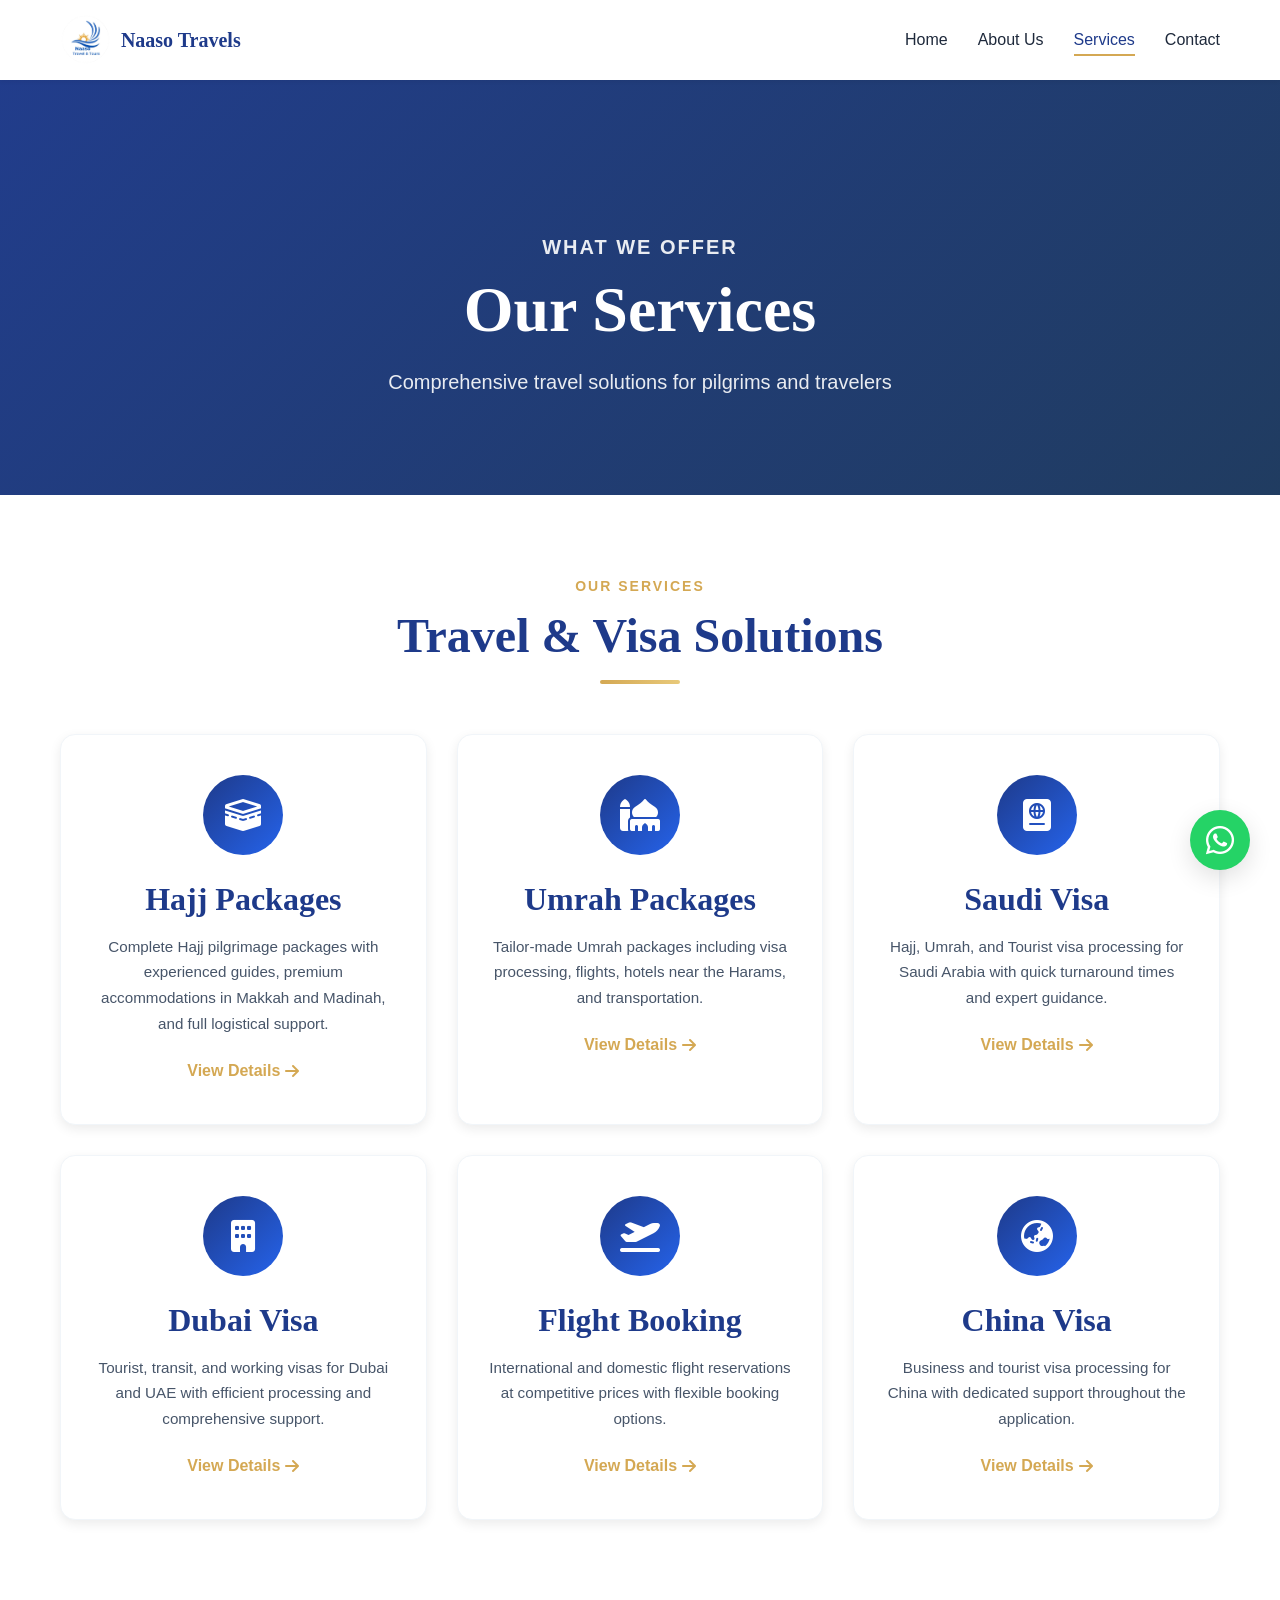
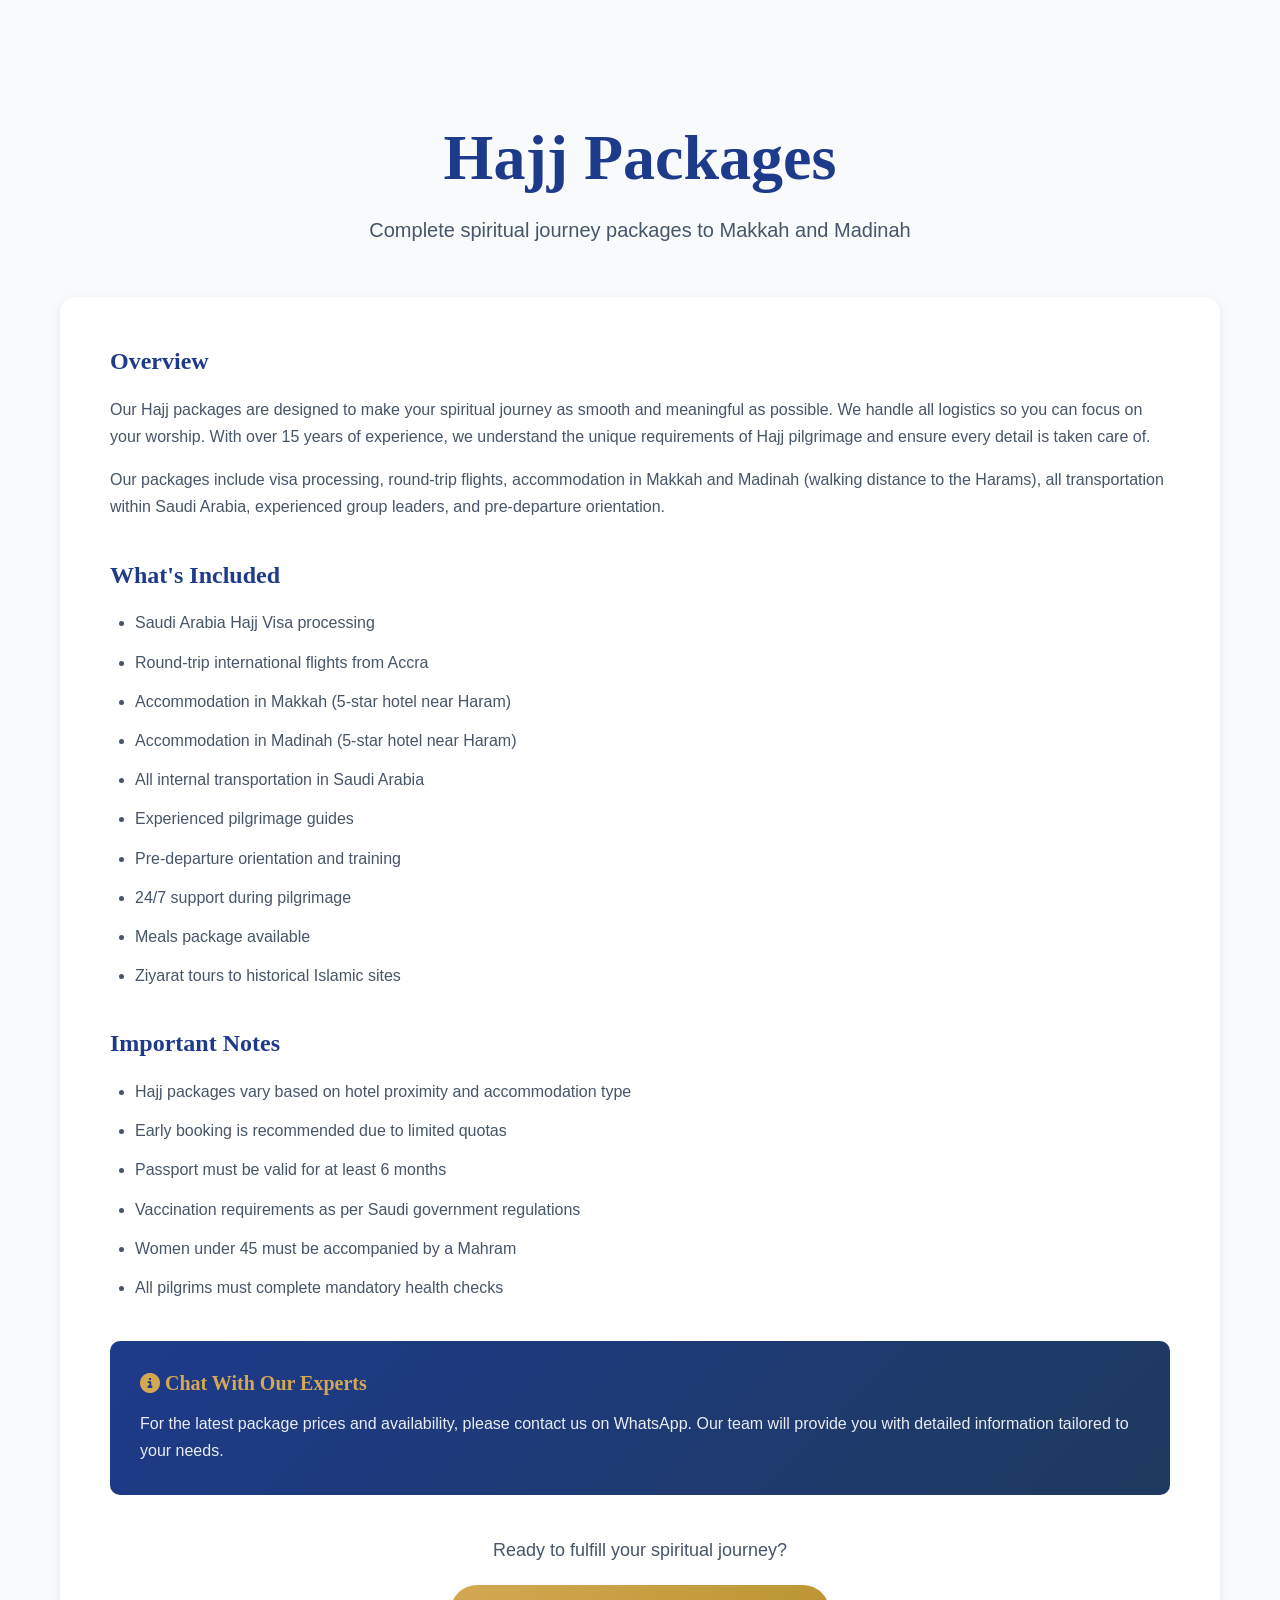
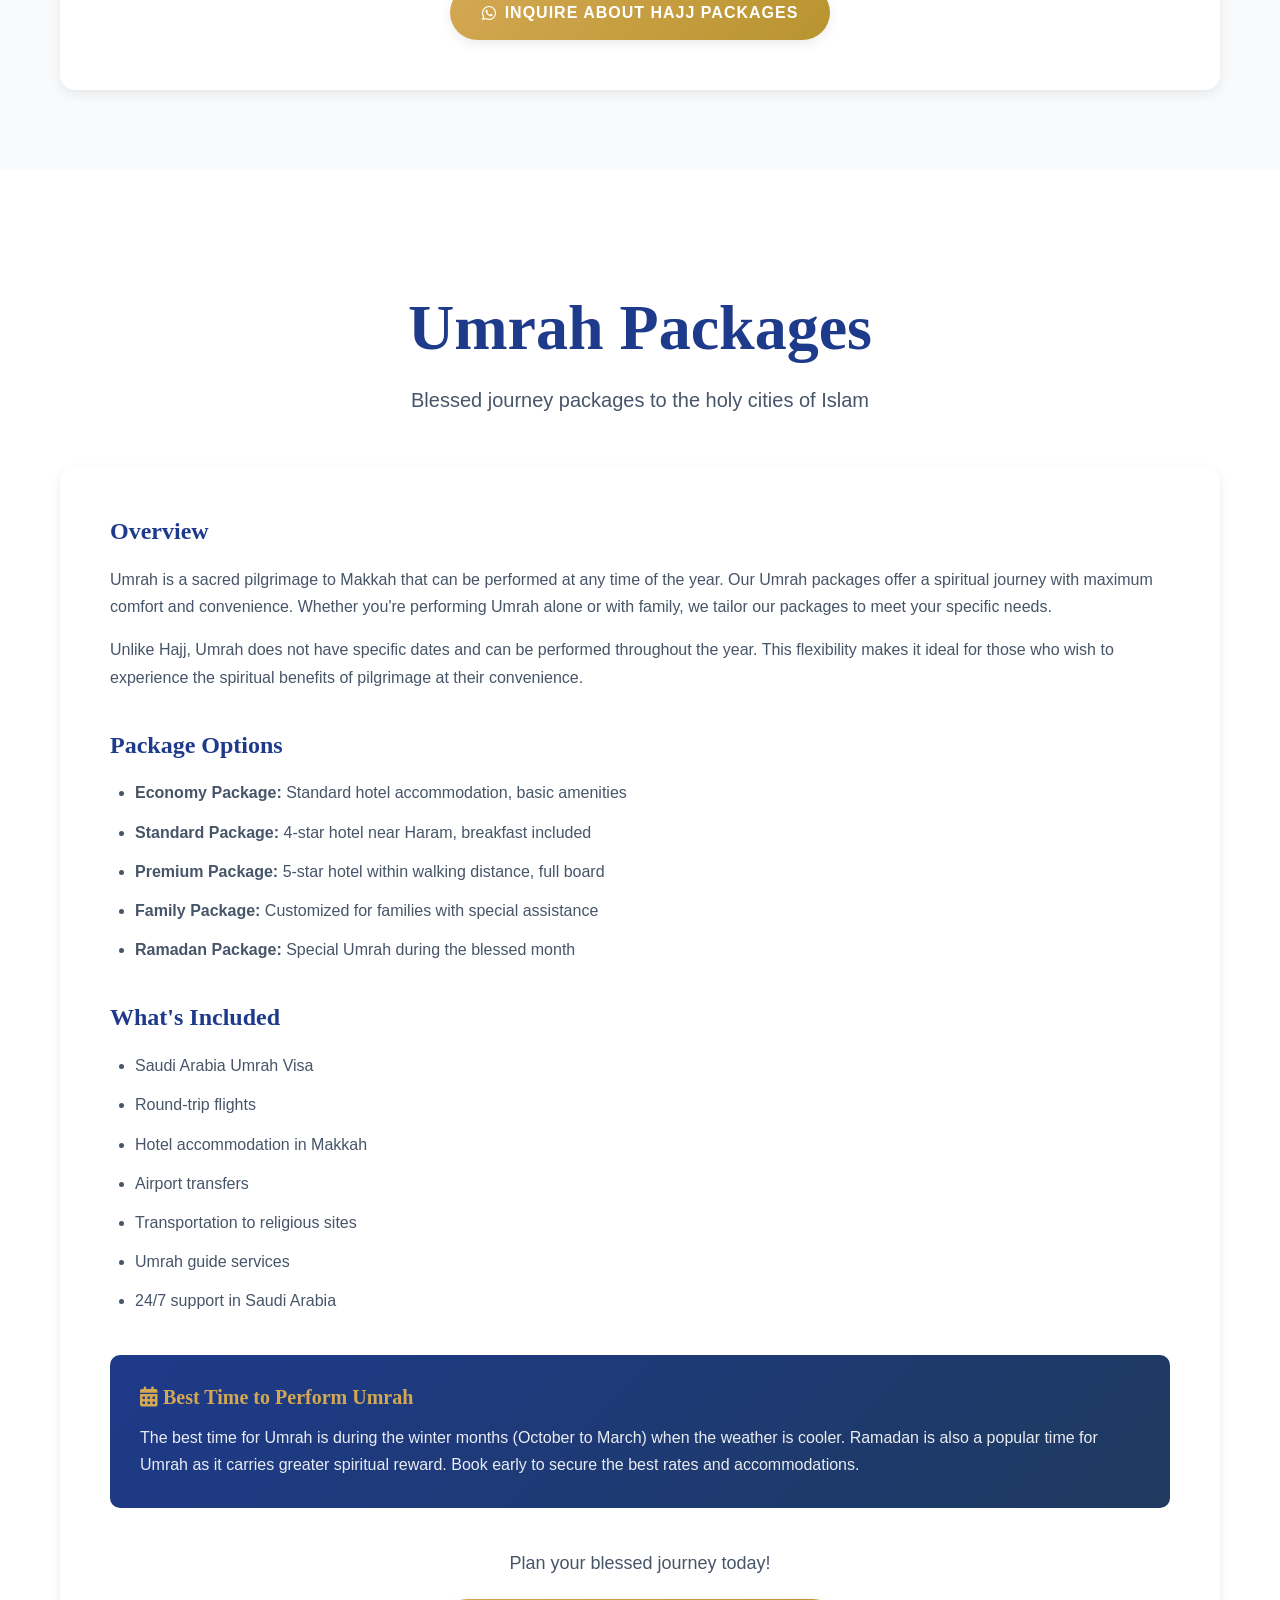
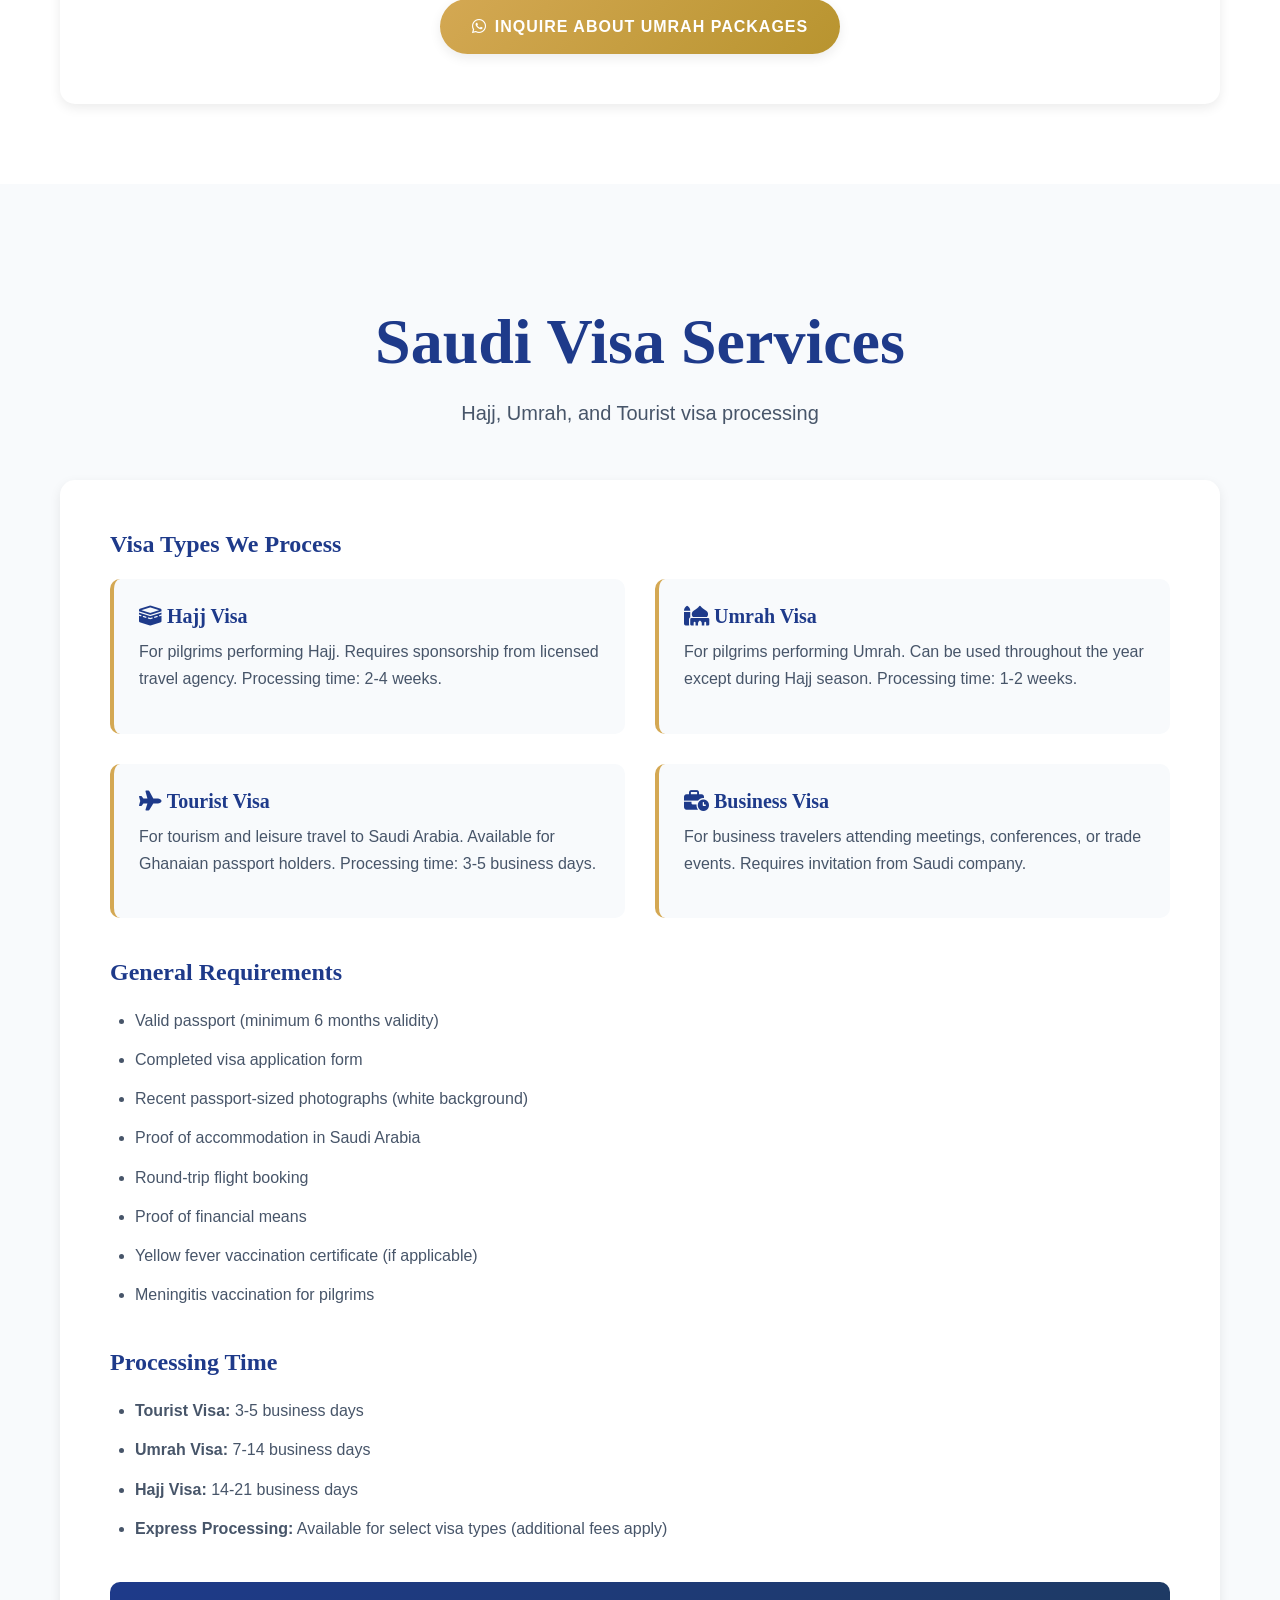
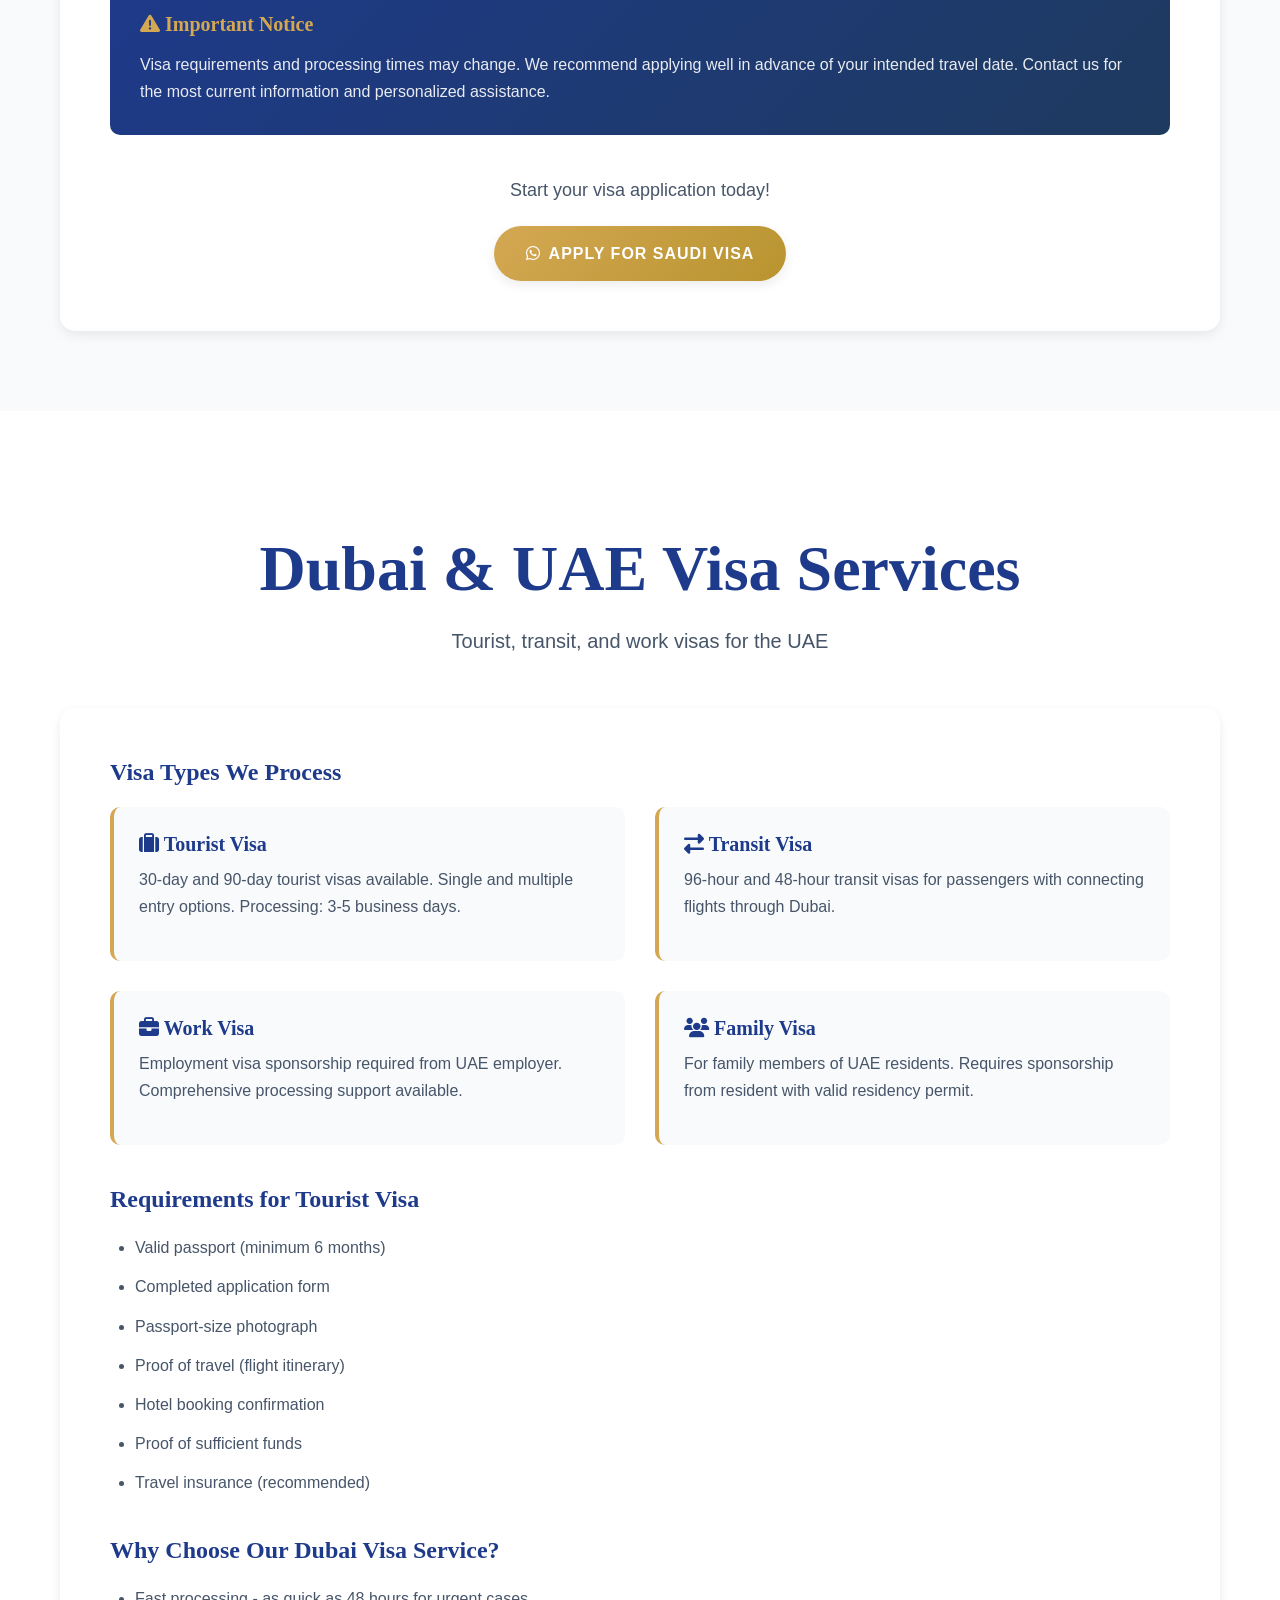
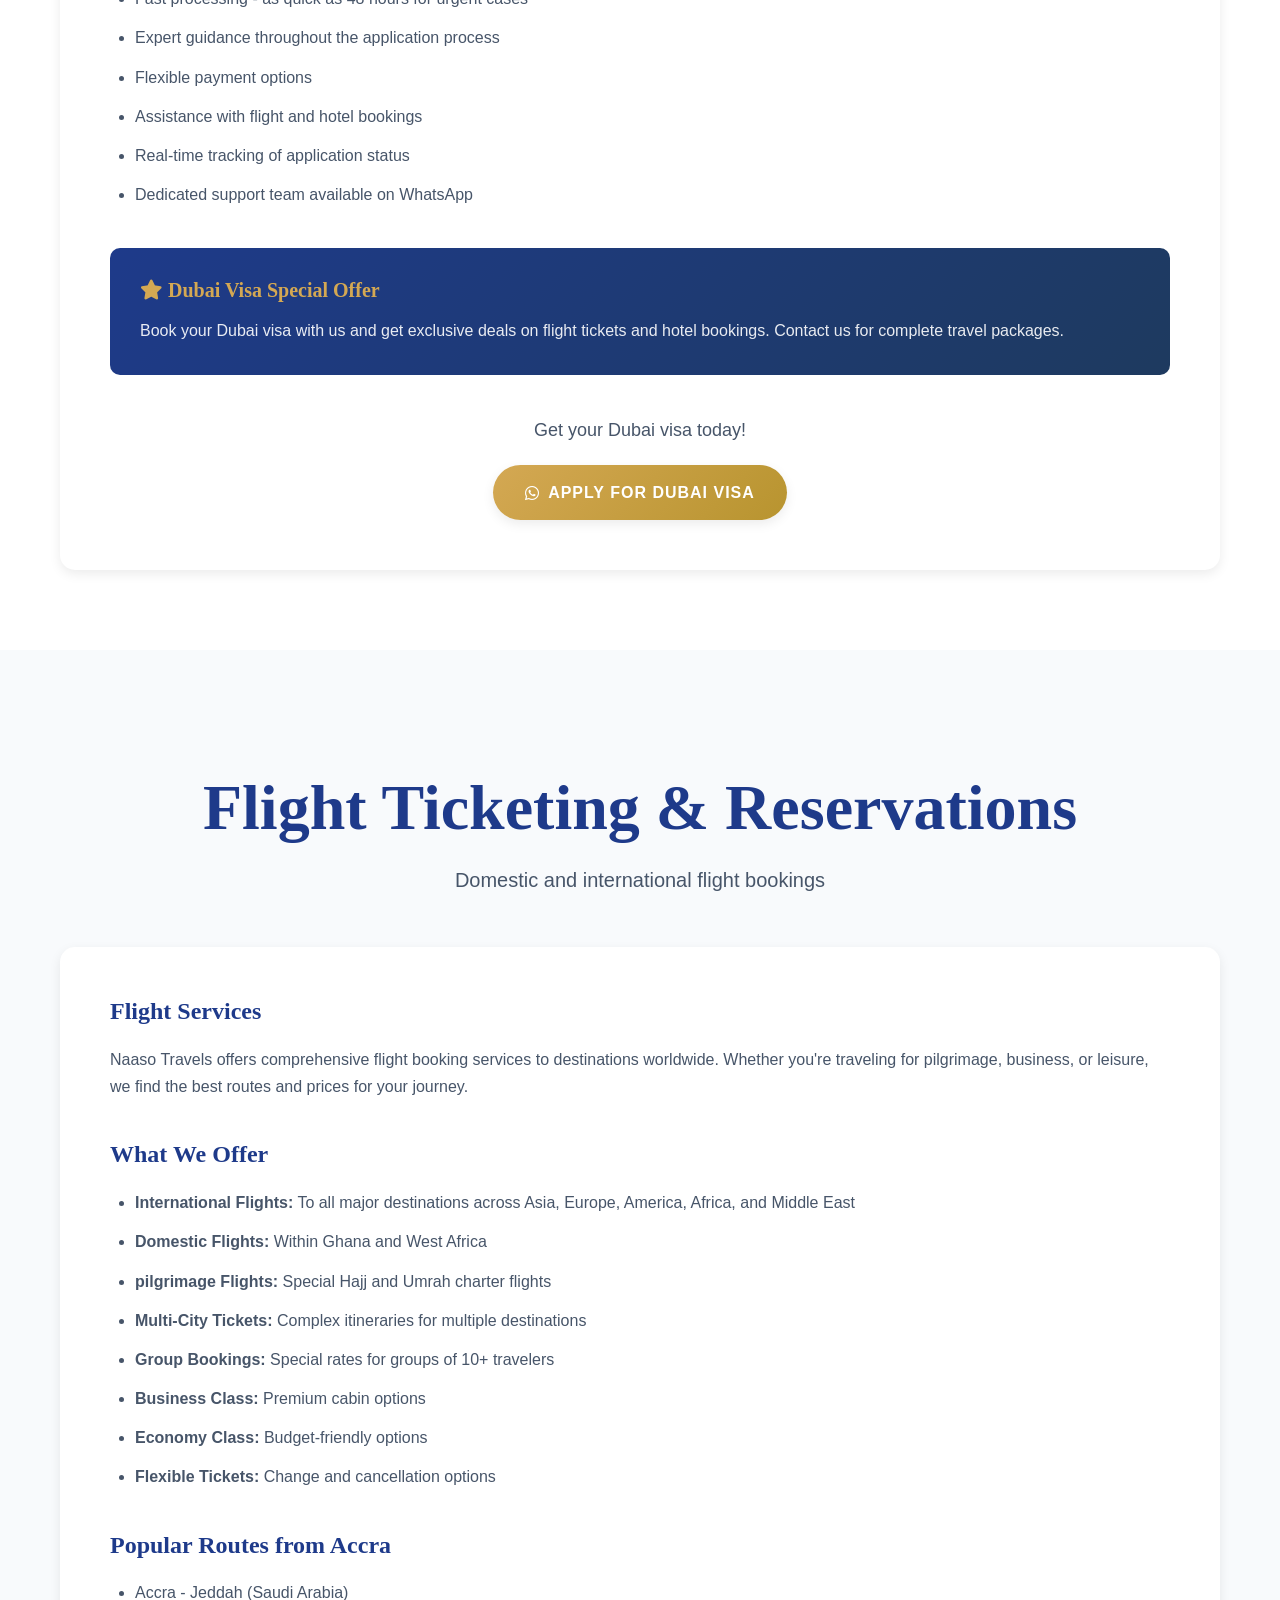
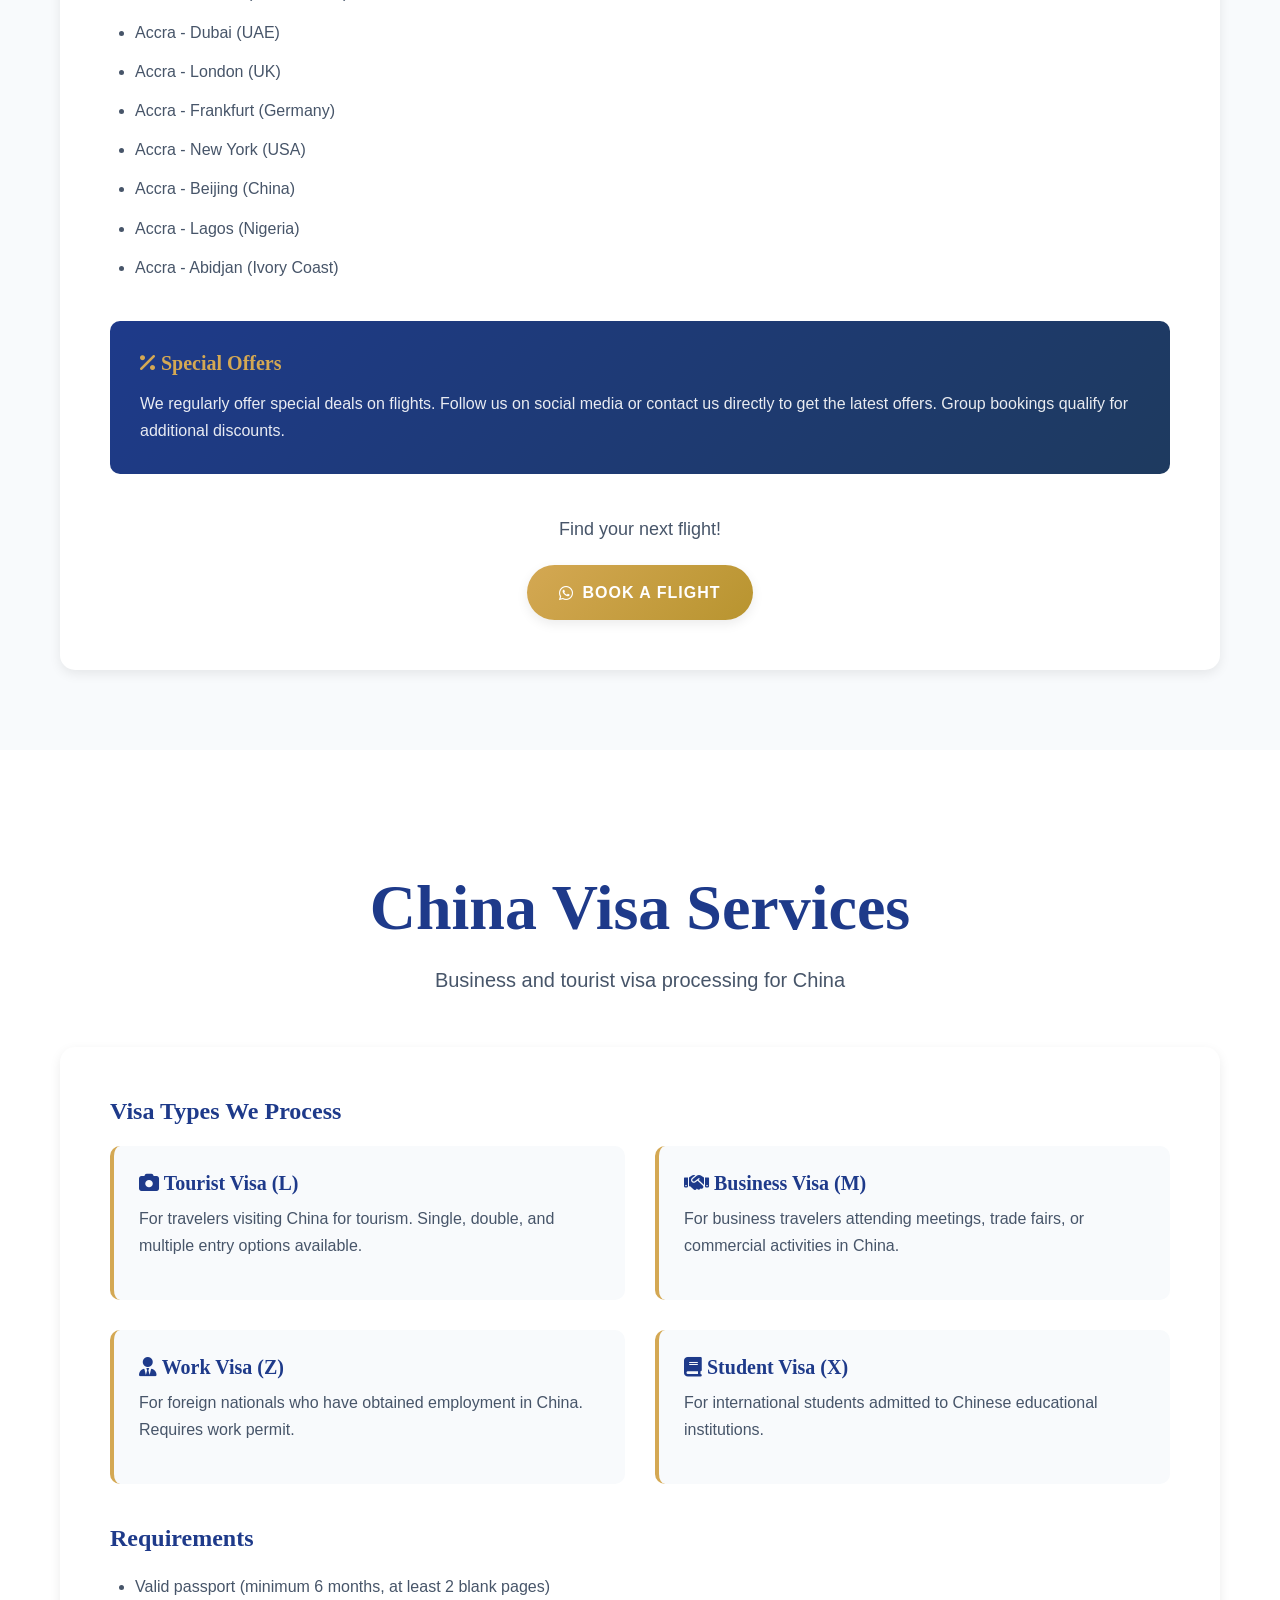
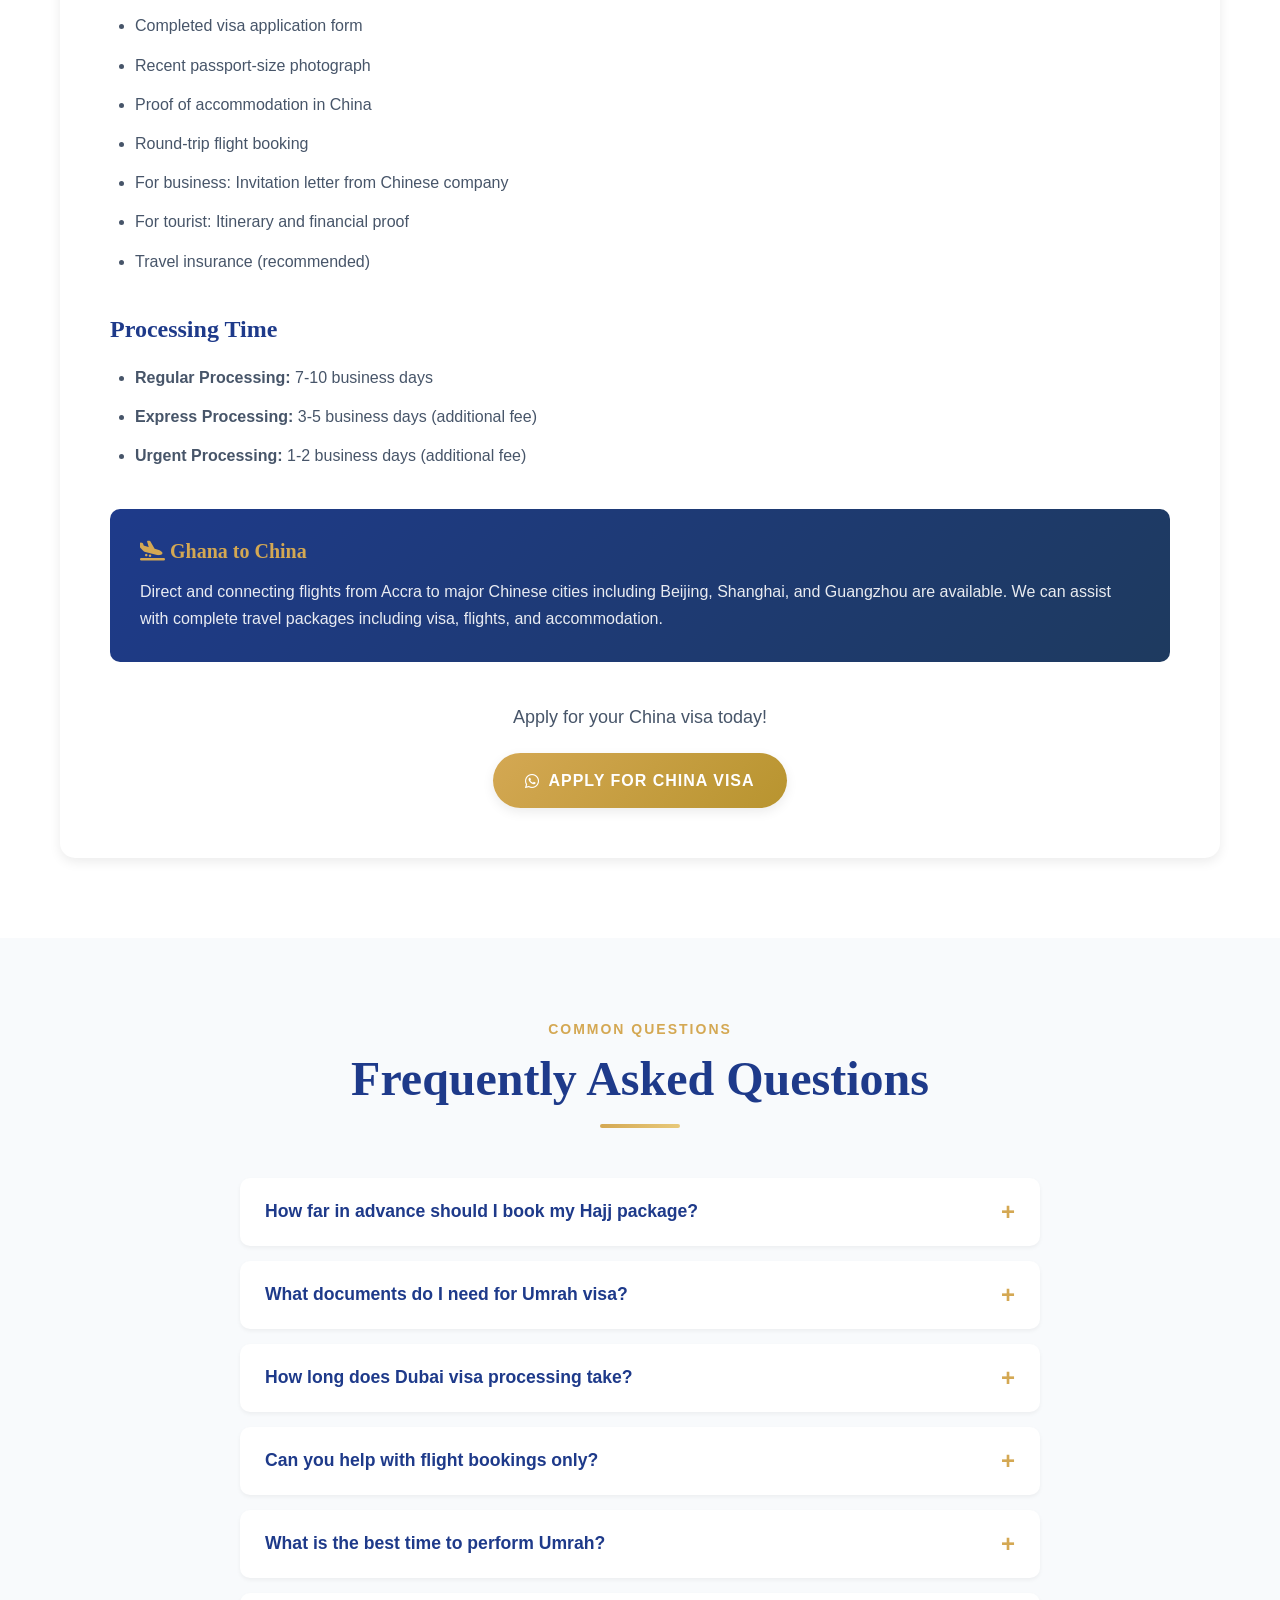
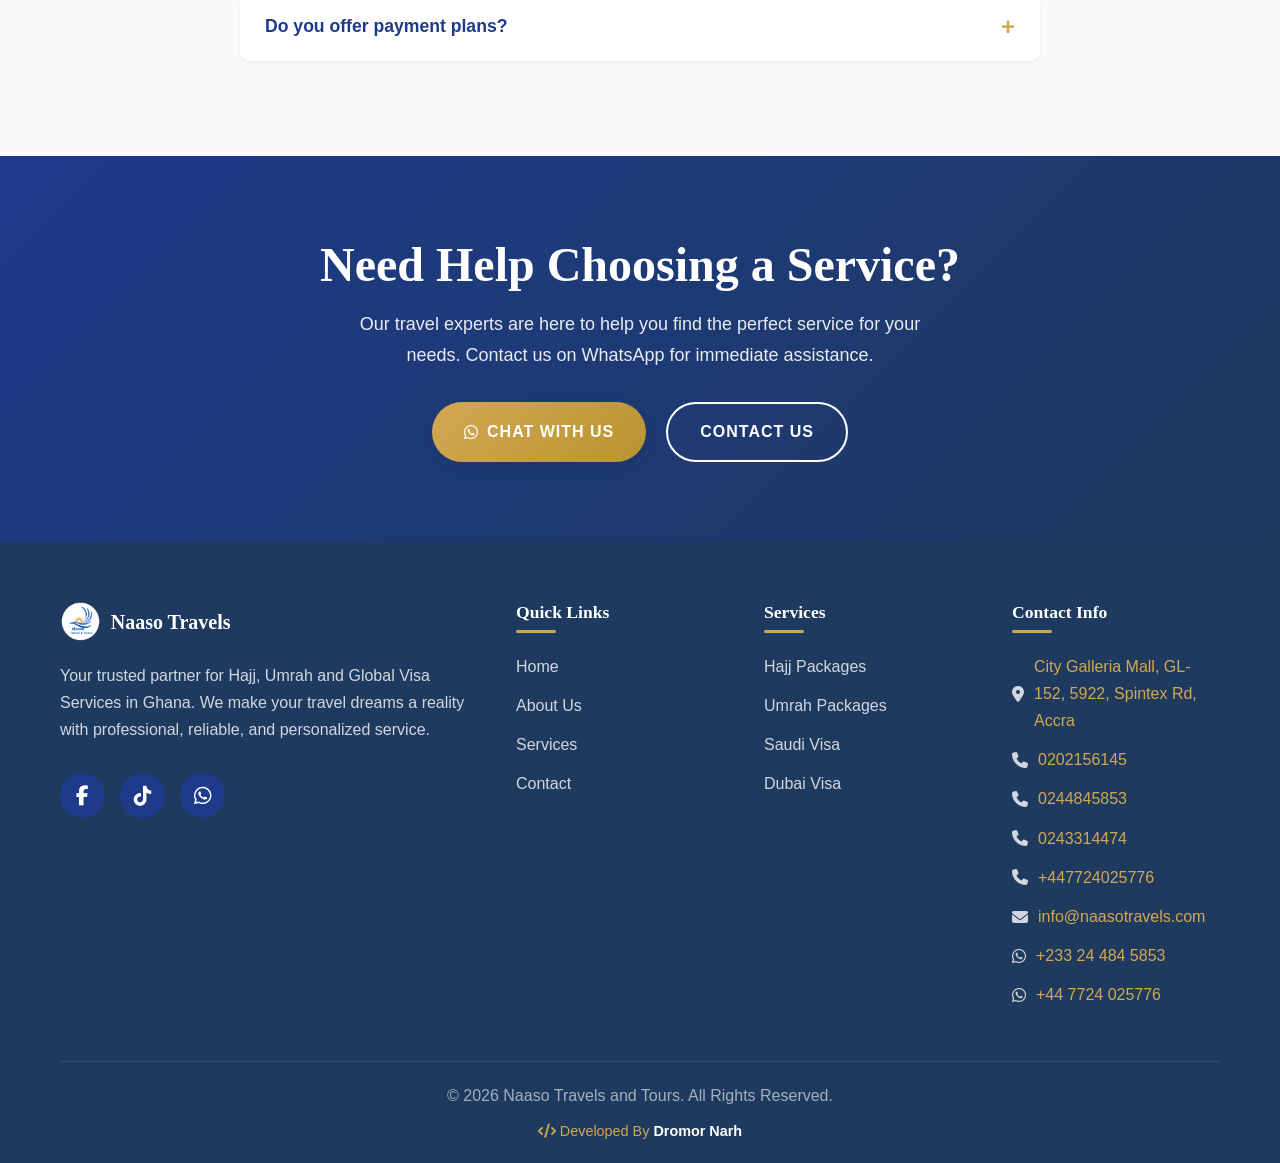
<file: services.html>
<!DOCTYPE html>
<html lang="en">
<head>
    <meta charset="UTF-8">
    <meta name="viewport" content="width=device-width, initial-scale=1.0">
    <meta name="description" content="Naaso Travels - Comprehensive travel services including Hajj packages, Umrah packages, visa processing for Saudi Arabia, Dubai, China, and flight booking.">
    <meta name="keywords" content="Hajj packages, Umrah packages, Saudi visa, Dubai visa, China visa, Flight booking, Ghana travel agency">
    <meta name="author" content="Naaso Travels and Tours">
    <meta name="robots" content="index, follow">
    
    <meta property="og:title" content="Our Services - Naaso Travels and Tours">
    <meta property="og:description" content="Hajj, Umrah, Visa Services, and Flight Booking - Your trusted travel partner in Ghana.">
    <meta property="og:type" content="website">
    
    <title>Our Services | Naaso Travels and Tours</title>
    
    <!-- Favicon -->
    <link rel="icon" type="image/png" href="assets/images/naasotravellogo.PNG">
    
    <!-- Google Fonts -->
    <link rel="preconnect" href="https://fonts.googleapis.com">
    <link rel="preconnect" href="https://fonts.gstatic.com" crossorigin>
    <link href="https://fonts.googleapis.com/css2?family=Playfair+Display:wght@400;500;600;700&display=swap" rel="stylesheet">
    
    <!-- Stylesheet -->
    <link rel="stylesheet" href="css/style.css">
    
    <!-- Font Awesome -->
    <link rel="stylesheet" href="https://cdnjs.cloudflare.com/ajax/libs/font-awesome/6.4.0/css/all.min.css">
</head>
<body>
    
    <!-- Navigation -->
    <nav class="navbar">
        <div class="nav-container">
            <a href="index.html" class="nav-logo">
                <img src="assets/images/naasotravellogo.PNG" alt="Naaso Travels Logo">
                <span class="nav-logo-text">Naaso Travels</span>
            </a>
            
            <ul class="nav-menu">
                <li><a href="index.html" class="nav-link">Home</a></li>
                <li><a href="about.html" class="nav-link">About Us</a></li>
                <li><a href="services.html" class="nav-link active">Services</a></li>
                <li><a href="contact.html" class="nav-link">Contact</a></li>
                <li class="nav-cta">
                    <a href="https://wa.me/233244845853" class="btn btn-primary" target="_blank">
                        <i class="fab fa-whatsapp"></i> Chat Now
                    </a>
                </li>
            </ul>
            
            <div class="hamburger">
                <span></span>
                <span></span>
                <span></span>
            </div>
        </div>
    </nav>
    
    <!-- Page Header -->
    <section class="page-header">
        <div class="page-header-video">
            <video autoplay muted loop playsinline id="pageHeaderVideo">
                <source src="assets/naaso/womeninwhitevideo.MP4" type="video/mp4">
            </video>
            <div class="page-header-overlay"></div>
        </div>
        <div class="container">
            <p class="section-subtitle">What We Offer</p>
            <h1>Our Services</h1>
            <p>Comprehensive travel solutions for pilgrims and travelers</p>
        </div>
    </section>
    
    <!-- Services Overview -->
    <section class="services" id="services">
        <div class="container">
            <p class="section-subtitle">Our Services</p>
            <h2 class="section-title">Travel & Visa Solutions</h2>
            <div class="divider"></div>
            
            <div class="services-grid">
                <div class="service-card scale-in" id="hajj">
                    <div class="service-icon">
                        <i class="fas fa-kaaba"></i>
                    </div>
                    <h3>Hajj Packages</h3>
                    <p>Complete Hajj pilgrimage packages with experienced guides, premium accommodations in Makkah and Madinah, and full logistical support.</p>
                    <a href="#hajj-details" class="service-link">
                        View Details <i class="fas fa-arrow-right"></i>
                    </a>
                </div>
                
                <div class="service-card scale-in" id="umrah">
                    <div class="service-icon">
                        <i class="fas fa-mosque"></i>
                    </div>
                    <h3>Umrah Packages</h3>
                    <p>Tailor-made Umrah packages including visa processing, flights, hotels near the Harams, and transportation.</p>
                    <a href="#umrah-details" class="service-link">
                        View Details <i class="fas fa-arrow-right"></i>
                    </a>
                </div>
                
                <div class="service-card scale-in" id="saudi-visa">
                    <div class="service-icon">
                        <i class="fas fa-passport"></i>
                    </div>
                    <h3>Saudi Visa</h3>
                    <p>Hajj, Umrah, and Tourist visa processing for Saudi Arabia with quick turnaround times and expert guidance.</p>
                    <a href="#saudi-visa-details" class="service-link">
                        View Details <i class="fas fa-arrow-right"></i>
                    </a>
                </div>
                
                <div class="service-card scale-in" id="dubai-visa">
                    <div class="service-icon">
                        <i class="fas fa-building"></i>
                    </div>
                    <h3>Dubai Visa</h3>
                    <p>Tourist, transit, and working visas for Dubai and UAE with efficient processing and comprehensive support.</p>
                    <a href="#dubai-visa-details" class="service-link">
                        View Details <i class="fas fa-arrow-right"></i>
                    </a>
                </div>
                
                <div class="service-card scale-in" id="flights">
                    <div class="service-icon">
                        <i class="fas fa-plane-departure"></i>
                    </div>
                    <h3>Flight Booking</h3>
                    <p>International and domestic flight reservations at competitive prices with flexible booking options.</p>
                    <a href="#flight-details" class="service-link">
                        View Details <i class="fas fa-arrow-right"></i>
                    </a>
                </div>
                
                <div class="service-card scale-in" id="china-visa">
                    <div class="service-icon">
                        <i class="fas fa-globe-asia"></i>
                    </div>
                    <h3>China Visa</h3>
                    <p>Business and tourist visa processing for China with dedicated support throughout the application.</p>
                    <a href="#china-visa-details" class="service-link">
                        View Details <i class="fas fa-arrow-right"></i>
                    </a>
                </div>
            </div>
        </div>
    </section>
    
    <!-- Hajj Packages Detail -->
    <section class="service-detail" id="hajj-details">
        <div class="container">
            <div class="service-header fade-in">
                <h1>Hajj Packages</h1>
                <p>Complete spiritual journey packages to Makkah and Madinah</p>
            </div>
            
            <div class="service-content">
                <div class="service-section fade-in">
                    <h2>Overview</h2>
                    <p>
                        Our Hajj packages are designed to make your spiritual journey as smooth and meaningful 
                        as possible. We handle all logistics so you can focus on your worship. With over 15 
                        years of experience, we understand the unique requirements of Hajj pilgrimage and ensure 
                        every detail is taken care of.
                    </p>
                    <p>
                        Our packages include visa processing, round-trip flights, accommodation in Makkah and 
                        Madinah (walking distance to the Harams), all transportation within Saudi Arabia, 
                        experienced group leaders, and pre-departure orientation.
                    </p>
                </div>
                
                <div class="service-section fade-in">
                    <h2>What's Included</h2>
                    <ul>
                        <li>Saudi Arabia Hajj Visa processing</li>
                        <li>Round-trip international flights from Accra</li>
                        <li>Accommodation in Makkah (5-star hotel near Haram)</li>
                        <li>Accommodation in Madinah (5-star hotel near Haram)</li>
                        <li>All internal transportation in Saudi Arabia</li>
                        <li>Experienced pilgrimage guides</li>
                        <li>Pre-departure orientation and training</li>
                        <li>24/7 support during pilgrimage</li>
                        <li>Meals package available</li>
                        <li>Ziyarat tours to historical Islamic sites</li>
                    </ul>
                </div>
                
                <div class="service-section fade-in">
                    <h2>Important Notes</h2>
                    <ul>
                        <li>Hajj packages vary based on hotel proximity and accommodation type</li>
                        <li>Early booking is recommended due to limited quotas</li>
                        <li>Passport must be valid for at least 6 months</li>
                        <li>Vaccination requirements as per Saudi government regulations</li>
                        <li>Women under 45 must be accompanied by a Mahram</li>
                        <li>All pilgrims must complete mandatory health checks</li>
                    </ul>
                </div>
                
                <div class="info-box fade-in">
                    <h4><i class="fas fa-info-circle"></i> Chat With Our Experts</h4>
                    <p>
                        For the latest package prices and availability, please contact us on WhatsApp. 
                        Our team will provide you with detailed information tailored to your needs.
                    </p>
                </div>
                
                <div class="service-cta fade-in">
                    <p>Ready to fulfill your spiritual journey?</p>
                    <a href="https://wa.me/233244845853?text=Hello%20Naaso%20Travels,%20I%20am%20interested%20in%20Hajj%20packages" class="btn btn-primary" target="_blank">
                        <i class="fab fa-whatsapp"></i> Inquire About Hajj Packages
                    </a>
                </div>
            </div>
        </div>
    </section>
    
    <!-- Umrah Packages Detail -->
    <section class="service-detail" id="umrah-details" style="background: var(--white);">
        <div class="container">
            <div class="service-header fade-in">
                <h1>Umrah Packages</h1>
                <p>Blessed journey packages to the holy cities of Islam</p>
            </div>
            
            <div class="service-content">
                <div class="service-section fade-in">
                    <h2>Overview</h2>
                    <p>
                        Umrah is a sacred pilgrimage to Makkah that can be performed at any time of the year. 
                        Our Umrah packages offer a spiritual journey with maximum comfort and convenience. 
                        Whether you're performing Umrah alone or with family, we tailor our packages to meet 
                        your specific needs.
                    </p>
                    <p>
                        Unlike Hajj, Umrah does not have specific dates and can be performed throughout the year. 
                        This flexibility makes it ideal for those who wish to experience the spiritual benefits 
                        of pilgrimage at their convenience.
                    </p>
                </div>
                
                <div class="service-section fade-in">
                    <h2>Package Options</h2>
                    <ul>
                        <li><strong>Economy Package:</strong> Standard hotel accommodation, basic amenities</li>
                        <li><strong>Standard Package:</strong> 4-star hotel near Haram, breakfast included</li>
                        <li><strong>Premium Package:</strong> 5-star hotel within walking distance, full board</li>
                        <li><strong>Family Package:</strong> Customized for families with special assistance</li>
                        <li><strong>Ramadan Package:</strong> Special Umrah during the blessed month</li>
                    </ul>
                </div>
                
                <div class="service-section fade-in">
                    <h2>What's Included</h2>
                    <ul>
                        <li>Saudi Arabia Umrah Visa</li>
                        <li>Round-trip flights</li>
                        <li>Hotel accommodation in Makkah</li>
                        <li>Airport transfers</li>
                        <li>Transportation to religious sites</li>
                        <li>Umrah guide services</li>
                        <li>24/7 support in Saudi Arabia</li>
                    </ul>
                </div>
                
                <div class="info-box fade-in">
                    <h4><i class="fas fa-calendar-alt"></i> Best Time to Perform Umrah</h4>
                    <p>
                        The best time for Umrah is during the winter months (October to March) when the 
                        weather is cooler. Ramadan is also a popular time for Umrah as it carries greater 
                        spiritual reward. Book early to secure the best rates and accommodations.
                    </p>
                </div>
                
                <div class="service-cta fade-in">
                    <p>Plan your blessed journey today!</p>
                    <a href="https://wa.me/233244845853?text=Hello%20Naaso%20Travels,%20I%20am%20interested%20in%20Umrah%20packages" class="btn btn-primary" target="_blank">
                        <i class="fab fa-whatsapp"></i> Inquire About Umrah Packages
                    </a>
                </div>
            </div>
        </div>
    </section>
    
    <!-- Saudi Visa Detail -->
    <section class="service-detail" id="saudi-visa-details">
        <div class="container">
            <div class="service-header fade-in">
                <h1>Saudi Visa Services</h1>
                <p>Hajj, Umrah, and Tourist visa processing</p>
            </div>
            
            <div class="service-content">
                <div class="service-section fade-in">
                    <h2>Visa Types We Process</h2>
                    <div class="requirements-grid">
                        <div class="requirement-card">
                            <h4><i class="fas fa-kaaba"></i> Hajj Visa</h4>
                            <p>For pilgrims performing Hajj. Requires sponsorship from licensed travel agency. Processing time: 2-4 weeks.</p>
                        </div>
                        <div class="requirement-card">
                            <h4><i class="fas fa-mosque"></i> Umrah Visa</h4>
                            <p>For pilgrims performing Umrah. Can be used throughout the year except during Hajj season. Processing time: 1-2 weeks.</p>
                        </div>
                        <div class="requirement-card">
                            <h4><i class="fas fa-plane"></i> Tourist Visa</h4>
                            <p>For tourism and leisure travel to Saudi Arabia. Available for Ghanaian passport holders. Processing time: 3-5 business days.</p>
                        </div>
                        <div class="requirement-card">
                            <h4><i class="fas fa-business-time"></i> Business Visa</h4>
                            <p>For business travelers attending meetings, conferences, or trade events. Requires invitation from Saudi company.</p>
                        </div>
                    </div>
                </div>
                
                <div class="service-section fade-in">
                    <h2>General Requirements</h2>
                    <ul>
                        <li>Valid passport (minimum 6 months validity)</li>
                        <li>Completed visa application form</li>
                        <li>Recent passport-sized photographs (white background)</li>
                        <li>Proof of accommodation in Saudi Arabia</li>
                        <li>Round-trip flight booking</li>
                        <li>Proof of financial means</li>
                        <li>Yellow fever vaccination certificate (if applicable)</li>
                        <li>Meningitis vaccination for pilgrims</li>
                    </ul>
                </div>
                
                <div class="service-section fade-in">
                    <h2>Processing Time</h2>
                    <ul>
                        <li><strong>Tourist Visa:</strong> 3-5 business days</li>
                        <li><strong>Umrah Visa:</strong> 7-14 business days</li>
                        <li><strong>Hajj Visa:</strong> 14-21 business days</li>
                        <li><strong>Express Processing:</strong> Available for select visa types (additional fees apply)</li>
                    </ul>
                </div>
                
                <div class="info-box fade-in">
                    <h4><i class="fas fa-exclamation-triangle"></i> Important Notice</h4>
                    <p>
                        Visa requirements and processing times may change. We recommend applying well in 
                        advance of your intended travel date. Contact us for the most current information 
                        and personalized assistance.
                    </p>
                </div>
                
                <div class="service-cta fade-in">
                    <p>Start your visa application today!</p>
                    <a href="https://wa.me/233244845853?text=Hello%20Naaso%20Travels,%20I%20need%20information%20about%20Saudi%20visa" class="btn btn-primary" target="_blank">
                        <i class="fab fa-whatsapp"></i> Apply for Saudi Visa
                    </a>
                </div>
            </div>
        </div>
    </section>
    
    <!-- Dubai Visa Detail -->
    <section class="service-detail" id="dubai-visa-details" style="background: var(--white);">
        <div class="container">
            <div class="service-header fade-in">
                <h1>Dubai & UAE Visa Services</h1>
                <p>Tourist, transit, and work visas for the UAE</p>
            </div>
            
            <div class="service-content">
                <div class="service-section fade-in">
                    <h2>Visa Types We Process</h2>
                    <div class="requirements-grid">
                        <div class="requirement-card">
                            <h4><i class="fas fa-suitcase"></i> Tourist Visa</h4>
                            <p>30-day and 90-day tourist visas available. Single and multiple entry options. Processing: 3-5 business days.</p>
                        </div>
                        <div class="requirement-card">
                            <h4><i class="fas fa-exchange-alt"></i> Transit Visa</h4>
                            <p>96-hour and 48-hour transit visas for passengers with connecting flights through Dubai.</p>
                        </div>
                        <div class="requirement-card">
                            <h4><i class="fas fa-briefcase"></i> Work Visa</h4>
                            <p>Employment visa sponsorship required from UAE employer. Comprehensive processing support available.</p>
                        </div>
                        <div class="requirement-card">
                            <h4><i class="fas fa-users"></i> Family Visa</h4>
                            <p>For family members of UAE residents. Requires sponsorship from resident with valid residency permit.</p>
                        </div>
                    </div>
                </div>
                
                <div class="service-section fade-in">
                    <h2>Requirements for Tourist Visa</h2>
                    <ul>
                        <li>Valid passport (minimum 6 months)</li>
                        <li>Completed application form</li>
                        <li>Passport-size photograph</li>
                        <li>Proof of travel (flight itinerary)</li>
                        <li>Hotel booking confirmation</li>
                        <li>Proof of sufficient funds</li>
                        <li>Travel insurance (recommended)</li>
                    </ul>
                </div>
                
                <div class="service-section fade-in">
                    <h2>Why Choose Our Dubai Visa Service?</h2>
                    <ul>
                        <li>Fast processing - as quick as 48 hours for urgent cases</li>
                        <li>Expert guidance throughout the application process</li>
                        <li>Flexible payment options</li>
                        <li>Assistance with flight and hotel bookings</li>
                        <li>Real-time tracking of application status</li>
                        <li>Dedicated support team available on WhatsApp</li>
                    </ul>
                </div>
                
                <div class="info-box fade-in">
                    <h4><i class="fas fa-star"></i> Dubai Visa Special Offer</h4>
                    <p>
                        Book your Dubai visa with us and get exclusive deals on flight tickets and hotel 
                        bookings. Contact us for complete travel packages.
                    </p>
                </div>
                
                <div class="service-cta fade-in">
                    <p>Get your Dubai visa today!</p>
                    <a href="https://wa.me/233244845853?text=Hello%20Naaso%20Travels,%20I%20am%20interested%20in%20Dubai%20visa" class="btn btn-primary" target="_blank">
                        <i class="fab fa-whatsapp"></i> Apply for Dubai Visa
                    </a>
                </div>
            </div>
        </div>
    </section>
    
    <!-- Flight Booking Detail -->
    <section class="service-detail" id="flight-details">
        <div class="container">
            <div class="service-header fade-in">
                <h1>Flight Ticketing & Reservations</h1>
                <p>Domestic and international flight bookings</p>
            </div>
            
            <div class="service-content">
                <div class="service-section fade-in">
                    <h2>Flight Services</h2>
                    <p>
                        Naaso Travels offers comprehensive flight booking services to destinations worldwide. 
                        Whether you're traveling for pilgrimage, business, or leisure, we find the best routes 
                        and prices for your journey.
                    </p>
                </div>
                
                <div class="service-section fade-in">
                    <h2>What We Offer</h2>
                    <ul>
                        <li><strong>International Flights:</strong> To all major destinations across Asia, Europe, America, Africa, and Middle East</li>
                        <li><strong>Domestic Flights:</strong> Within Ghana and West Africa</li>
                        <li><strong> pilgrimage Flights:</strong> Special Hajj and Umrah charter flights</li>
                        <li><strong>Multi-City Tickets:</strong> Complex itineraries for multiple destinations</li>
                        <li><strong>Group Bookings:</strong> Special rates for groups of 10+ travelers</li>
                        <li><strong>Business Class:</strong> Premium cabin options</li>
                        <li><strong>Economy Class:</strong> Budget-friendly options</li>
                        <li><strong>Flexible Tickets:</strong> Change and cancellation options</li>
                    </ul>
                </div>
                
                <div class="service-section fade-in">
                    <h2>Popular Routes from Accra</h2>
                    <ul>
                        <li>Accra - Jeddah (Saudi Arabia)</li>
                        <li>Accra - Dubai (UAE)</li>
                        <li>Accra - London (UK)</li>
                        <li>Accra - Frankfurt (Germany)</li>
                        <li>Accra - New York (USA)</li>
                        <li>Accra - Beijing (China)</li>
                        <li>Accra - Lagos (Nigeria)</li>
                        <li>Accra - Abidjan (Ivory Coast)</li>
                    </ul>
                </div>
                
                <div class="info-box fade-in">
                    <h4><i class="fas fa-percentage"></i> Special Offers</h4>
                    <p>
                        We regularly offer special deals on flights. Follow us on social media or contact 
                        us directly to get the latest offers. Group bookings qualify for additional discounts.
                    </p>
                </div>
                
                <div class="service-cta fade-in">
                    <p>Find your next flight!</p>
                    <a href="https://wa.me/233244845853?text=Hello%20Naaso%20Travels,%20I%20need%20to%20book%20a%20flight" class="btn btn-primary" target="_blank">
                        <i class="fab fa-whatsapp"></i> Book a Flight
                    </a>
                </div>
            </div>
        </div>
    </section>
    
    <!-- China Visa Detail -->
    <section class="service-detail" id="china-visa-details" style="background: var(--white);">
        <div class="container">
            <div class="service-header fade-in">
                <h1>China Visa Services</h1>
                <p>Business and tourist visa processing for China</p>
            </div>
            
            <div class="service-content">
                <div class="service-section fade-in">
                    <h2>Visa Types We Process</h2>
                    <div class="requirements-grid">
                        <div class="requirement-card">
                            <h4><i class="fas fa-camera"></i> Tourist Visa (L)</h4>
                            <p>For travelers visiting China for tourism. Single, double, and multiple entry options available.</p>
                        </div>
                        <div class="requirement-card">
                            <h4><i class="fas fa-handshake"></i> Business Visa (M)</h4>
                            <p>For business travelers attending meetings, trade fairs, or commercial activities in China.</p>
                        </div>
                        <div class="requirement-card">
                            <h4><i class="fas fa-user-tie"></i> Work Visa (Z)</h4>
                            <p>For foreign nationals who have obtained employment in China. Requires work permit.</p>
                        </div>
                        <div class="requirement-card">
                            <h4><i class="fas fa-book"></i> Student Visa (X)</h4>
                            <p>For international students admitted to Chinese educational institutions.</p>
                        </div>
                    </div>
                </div>
                
                <div class="service-section fade-in">
                    <h2>Requirements</h2>
                    <ul>
                        <li>Valid passport (minimum 6 months, at least 2 blank pages)</li>
                        <li>Completed visa application form</li>
                        <li>Recent passport-size photograph</li>
                        <li>Proof of accommodation in China</li>
                        <li>Round-trip flight booking</li>
                        <li>For business: Invitation letter from Chinese company</li>
                        <li>For tourist: Itinerary and financial proof</li>
                        <li>Travel insurance (recommended)</li>
                    </ul>
                </div>
                
                <div class="service-section fade-in">
                    <h2>Processing Time</h2>
                    <ul>
                        <li><strong>Regular Processing:</strong> 7-10 business days</li>
                        <li><strong>Express Processing:</strong> 3-5 business days (additional fee)</li>
                        <li><strong>Urgent Processing:</strong> 1-2 business days (additional fee)</li>
                    </ul>
                </div>
                
                <div class="info-box fade-in">
                    <h4><i class="fas fa-plane-arrival"></i> Ghana to China</h4>
                    <p>
                        Direct and connecting flights from Accra to major Chinese cities including Beijing, 
                        Shanghai, and Guangzhou are available. We can assist with complete travel packages 
                        including visa, flights, and accommodation.
                    </p>
                </div>
                
                <div class="service-cta fade-in">
                    <p>Apply for your China visa today!</p>
                    <a href="https://wa.me/233244845853?text=Hello%20Naaso%20Travels,%20I%20need%20information%20about%20China%20visa" class="btn btn-primary" target="_blank">
                        <i class="fab fa-whatsapp"></i> Apply for China Visa
                    </a>
                </div>
            </div>
        </div>
    </section>
    
    <!-- FAQ Section -->
    <section class="faq">
        <div class="container">
            <p class="section-subtitle">Common Questions</p>
            <h2 class="section-title">Frequently Asked Questions</h2>
            <div class="divider"></div>
            
            <div class="faq-container">
                <div class="faq-item fade-in">
                    <button class="faq-question">
                        How far in advance should I book my Hajj package?
                        <span>+</span>
                    </button>
                    <div class="faq-answer">
                        <div class="faq-answer-content">
                            We recommend booking your Hajj package at least 6-8 months before the intended travel date. Hajj quotas are limited, and early booking ensures better accommodation options and flight availability.
                        </div>
                    </div>
                </div>
                
                <div class="faq-item fade-in">
                    <button class="faq-question">
                        What documents do I need for Umrah visa?
                        <span>+</span>
                    </button>
                    <div class="faq-answer">
                        <div class="faq-answer-content">
                            For Umrah visa, you need: a valid passport (6 months minimum), completed application form, recent passport photos, proof of accommodation in Saudi Arabia, round-trip flight booking, and proof of vaccination (Meningitis and Yellow Fever if required).
                        </div>
                    </div>
                </div>
                
                <div class="faq-item fade-in">
                    <button class="faq-question">
                        How long does Dubai visa processing take?
                        <span>+</span>
                    </button>
                    <div class="faq-answer">
                        <div class="faq-answer-content">
                            Standard Dubai tourist visa processing takes 3-5 business days. Express processing (additional fee) can get it done in 1-2 business days. We recommend applying at least 2 weeks before your travel date.
                        </div>
                    </div>
                </div>
                
                <div class="faq-item fade-in">
                    <button class="faq-question">
                        Can you help with flight bookings only?
                        <span>+</span>
                    </button>
                    <div class="faq-answer">
                        <div class="faq-answer-content">
                            Yes! We offer flight booking services for all domestic and international routes. We work with major airlines to find the best routes and prices. Contact us with your travel dates and destination.
                        </div>
                    </div>
                </div>
                
                <div class="faq-item fade-in">
                    <button class="faq-question">
                        What is the best time to perform Umrah?
                        <span>+</span>
                    </button>
                    <div class="faq-answer">
                        <div class="faq-answer-content">
                            Umrah can be performed year-round. The most popular times are during Ramadan and the winter months (October-March) when the weather in Saudi Arabia is cooler. Ramadan Umrah is considered especially blessed.
                        </div>
                    </div>
                </div>
                
                <div class="faq-item fade-in">
                    <button class="faq-question">
                        Do you offer payment plans?
                        <span>+</span>
                    </button>
                    <div class="faq-answer">
                        <div class="faq-answer-content">
                            Yes, we offer flexible payment plans for Hajj and Umrah packages. You can pay in installments leading up to your travel date. Contact us to discuss the payment options that work best for you.
                        </div>
                    </div>
                </div>
            </div>
        </div>
    </section>
    
    <!-- CTA Section -->
    <section class="cta-section">
        <div class="container">
            <div class="cta-content">
                <h2>Need Help Choosing a Service?</h2>
                <p>
                    Our travel experts are here to help you find the perfect service for your needs. 
                    Contact us on WhatsApp for immediate assistance.
                </p>
                <div class="cta-buttons">
                    <a href="https://wa.me/233244845853?text=Hello%20Naaso%20Travels,%20I%20need%20advice%20on%20your%20services" class="btn btn-primary" target="_blank">
                        <i class="fab fa-whatsapp"></i> Chat With Us
                    </a>
                    <a href="contact.html" class="btn btn-secondary">
                        Contact Us
                    </a>
                </div>
            </div>
        </div>
    </section>
    
    <!-- Footer -->
    <footer class="footer">
        <div class="container">
            <div class="footer-grid">
                <div class="footer-about">
                    <div class="footer-logo">
                        <img src="assets/images/naasotravellogo.PNG" alt="Naaso Travels Logo">
                        <span>Naaso Travels</span>
                    </div>
                    <p>
                        Your trusted partner for Hajj, Umrah and Global Visa Services in Ghana. 
                        We make your travel dreams a reality with professional, reliable, and 
                        personalized service.
                    </p>
                    <div class="contact-social">
                        <a href="https://www.facebook.com/share/1GHa5ku6zf/?mibextid=wwXIfr" class="social-link" target="_blank" aria-label="Facebook">
                            <i class="fab fa-facebook-f"></i>
                        </a>
                        <a href="https://www.tiktok.com/@naaso.travels" class="social-link" target="_blank" aria-label="TikTok">
                            <i class="fab fa-tiktok"></i>
                        </a>
                        <a href="https://wa.me/233244845853" class="social-link" target="_blank" aria-label="WhatsApp">
                            <i class="fab fa-whatsapp"></i>
                        </a>
                    </div>
                </div>
                
                <div class="footer-column">
                    <h4>Quick Links</h4>
                    <ul class="footer-links">
                        <li><a href="index.html">Home</a></li>
                        <li><a href="about.html">About Us</a></li>
                        <li><a href="services.html">Services</a></li>
                        <li><a href="contact.html">Contact</a></li>
                    </ul>
                </div>
                
                <div class="footer-column">
                    <h4>Services</h4>
                    <ul class="footer-links">
                        <li><a href="services.html#hajj">Hajj Packages</a></li>
                        <li><a href="services.html#umrah">Umrah Packages</a></li>
                        <li><a href="services.html#saudi-visa">Saudi Visa</a></li>
                        <li><a href="services.html#dubai-visa">Dubai Visa</a></li>
                    </ul>
                </div>
                
                <div class="footer-column">
                    <h4>Contact Info</h4>
                    <ul class="footer-contact">
                        <li>
                            <i class="fas fa-map-marker-alt"></i>
                            <span>City Galleria Mall, GL-152, 5922, Spintex Rd, Accra</span>
                        </li>
                        <li>
                            <i class="fas fa-phone"></i>
                            <span><a href="tel:0202156145">0202156145</a></span>
                        </li>
                        <li>
                            <i class="fas fa-phone"></i>
                            <span><a href="tel:0244845853">0244845853</a></span>
                        </li>
                        <li>
                            <i class="fas fa-phone"></i>
                            <span><a href="tel:0243314474">0243314474</a></span>
                        </li>
                        <li>
                            <i class="fas fa-phone"></i>
                            <span><a href="tel:+447724025776">+447724025776</a></span>
                        </li>
                        <li>
                            <i class="fas fa-envelope"></i>
                            <span><a href="mailto:info@naasotravels.com">info@naasotravels.com</a></span>
                        </li>
                        <li>
                            <i class="fab fa-whatsapp"></i>
                            <span><a href="https://wa.me/233244845853">+233 24 484 5853</a></span>
                        </li>
                        <li>
                            <i class="fab fa-whatsapp"></i>
                            <span><a href="https://wa.me/447724025776">+44 7724 025776</a></span>
                        </li>
                    </ul>
                </div>
            </div>
            
            <div class="footer-bottom">
                <p>&copy; 2026 Naaso Travels and Tours. All Rights Reserved.</p>
                <p style="margin-top: 10px; font-size: 0.9rem; color: var(--gold-accent);">
                    <i class="fas fa-code"></i> Developed By <span style="font-weight: 600; color: var(--white);">Dromor Narh</span>
                </p>
            </div>
        </div>
    </footer>
    
    <!-- Floating WhatsApp Button -->
    <div class="floating-whatsapp">
        <a href="https://wa.me/233244845853" target="_blank" aria-label="Chat on WhatsApp">
            <i class="fab fa-whatsapp"></i>
        </a>
    </div>
    
    <!-- Scroll to Top Button -->
    <div class="scroll-top">
        <span><i class="fas fa-arrow-up"></i></span>
    </div>
    
    <!-- JavaScript -->
    <script src="js/script.js"></script>
</body>
</html>
</file>
<file: css/style.css>
/* =============================================
   NAASO TRAVELS AND TOURS - OFFICIAL WEBSITE
   Premium Corporate Travel & Tour Brand
   ============================================= */

/* -------------------- CSS VARIABLES -------------------- */
:root {
    /* Brand Colors */
    --primary-blue: #1e3a8a;
    --primary-blue-dark: #1e3a5f;
    --primary-blue-light: #2563eb;
    --gold-accent: #d4a853;
    --gold-accent-dark: #b8942f;
    --gold-accent-light: #e8c97a;
    --white: #ffffff;
    --off-white: #f8fafc;
    --light-gray: #f1f5f9;
    --gray-text: #475569;
    --dark-text: #1e293b;
    
    /* Spacing */
    --section-padding: 80px 0;
    --container-padding: 0 20px;
    
    /* Transitions */
    --transition-fast: 0.3s ease;
    --transition-medium: 0.5s ease;
    --transition-slow: 0.8s ease;
    
    /* Shadows */
    --shadow-sm: 0 2px 4px rgba(0, 0, 0, 0.05);
    --shadow-md: 0 4px 12px rgba(0, 0, 0, 0.08);
    --shadow-lg: 0 8px 24px rgba(0, 0, 0, 0.12);
    --shadow-xl: 0 12px 40px rgba(0, 0, 0, 0.15);
}

/* -------------------- RESET & BASE -------------------- */
*, *::before, *::after {
    margin: 0;
    padding: 0;
    box-sizing: border-box;
}

html {
    scroll-behavior: smooth;
    scroll-padding-top: 80px;
}

body {
    font-family: 'Segoe UI', Tahoma, Geneva, Verdana, sans-serif;
    line-height: 1.7;
    color: var(--dark-text);
    background-color: var(--white);
    overflow-x: hidden;
}

img {
    max-width: 100%;
    height: auto;
    display: block;
}

a {
    text-decoration: none;
    color: inherit;
    transition: var(--transition-fast);
}

ul {
    list-style: none;
}

button, input, textarea {
    font-family: inherit;
    border: none;
    outline: none;
}

.container {
    max-width: 1200px;
    margin: 0 auto;
    padding: var(--container-padding);
}

/* -------------------- TYPOGRAPHY -------------------- */
h1, h2, h3, h4, h5, h6 {
    font-family: 'Georgia', 'Times New Roman', serif;
    font-weight: 700;
    line-height: 1.2;
    color: var(--primary-blue);
}

h1 { font-size: clamp(2.5rem, 5vw, 4rem); }
h2 { font-size: clamp(2rem, 4vw, 3rem); }
h3 { font-size: clamp(1.5rem, 3vw, 2rem); }
h4 { font-size: 1.25rem; }

p {
    color: var(--gray-text);
    margin-bottom: 1rem;
}

.section-title {
    text-align: center;
    margin-bottom: 1rem;
}

.section-subtitle {
    text-align: center;
    color: var(--gold-accent);
    font-weight: 600;
    text-transform: uppercase;
    letter-spacing: 2px;
    font-size: 0.875rem;
    margin-bottom: 0.5rem;
}

.divider {
    width: 80px;
    height: 4px;
    background: linear-gradient(90deg, var(--gold-accent), var(--gold-accent-light));
    margin: 1rem auto 3rem;
    border-radius: 2px;
}

/* -------------------- BUTTONS -------------------- */
.btn {
    display: inline-flex;
    align-items: center;
    justify-content: center;
    gap: 8px;
    padding: 14px 32px;
    font-size: 1rem;
    font-weight: 600;
    border-radius: 50px;
    cursor: pointer;
    transition: var(--transition-fast);
    text-transform: uppercase;
    letter-spacing: 1px;
}

.btn-primary {
    background: linear-gradient(135deg, var(--gold-accent), var(--gold-accent-dark));
    color: var(--white);
    box-shadow: var(--shadow-md);
}

.btn-primary:hover {
    background: linear-gradient(135deg, var(--gold-accent-light), var(--gold-accent));
    transform: translateY(-3px);
    box-shadow: var(--shadow-lg);
}

.btn-secondary {
    background: transparent;
    color: var(--white);
    border: 2px solid var(--white);
}

.btn-secondary:hover {
    background: var(--white);
    color: var(--primary-blue);
    transform: translateY(-3px);
}

.btn-outline {
    background: transparent;
    color: var(--primary-blue);
    border: 2px solid var(--primary-blue);
}

.btn-outline:hover {
    background: var(--primary-blue);
    color: var(--white);
    transform: translateY(-3px);
}

/* -------------------- NAVIGATION -------------------- */
.navbar {
    position: fixed;
    top: 0;
    left: 0;
    right: 0;
    z-index: 1000;
    background: var(--white);
    box-shadow: var(--shadow-sm);
    transition: var(--transition-fast);
}

.navbar.scrolled {
    box-shadow: var(--shadow-md);
}

.nav-container {
    max-width: 1200px;
    margin: 0 auto;
    padding: 0 20px;
    display: flex;
    align-items: center;
    justify-content: space-between;
    height: 80px;
}

.nav-logo {
    display: flex;
    align-items: center;
    gap: 10px;
}

.nav-logo img {
    height: 50px;
    width: auto;
}

.nav-logo-text {
    font-family: 'Georgia', serif;
    font-size: 1.25rem;
    font-weight: 700;
    color: var(--primary-blue);
}

.nav-menu {
    display: flex;
    align-items: center;
    gap: 30px;
}

.nav-link {
    font-weight: 500;
    color: var(--dark-text);
    position: relative;
    padding: 8px 0;
}

.nav-link::after {
    content: '';
    position: absolute;
    bottom: 0;
    left: 0;
    width: 0;
    height: 2px;
    background: var(--gold-accent);
    transition: var(--transition-fast);
}

.nav-link:hover::after,
.nav-link.active::after {
    width: 100%;
}

.nav-link:hover,
.nav-link.active {
    color: var(--primary-blue);
}

.nav-cta {
    display: none;
}

.hamburger {
    display: none;
    flex-direction: column;
    gap: 5px;
    cursor: pointer;
    padding: 10px;
}

.hamburger span {
    width: 25px;
    height: 3px;
    background: var(--primary-blue);
    border-radius: 3px;
    transition: var(--transition-fast);
}

/* -------------------- HERO SECTION -------------------- */
.hero {
    position: relative;
    min-height: 100vh;
    display: flex;
    align-items: center;
    justify-content: center;
    background: var(--primary-blue);
    padding-top: 80px;
    overflow: hidden;
}

.hero-video {
    position: absolute;
    top: 0;
    left: 0;
    width: 100%;
    height: 100%;
    z-index: 0;
}

.hero-video video {
    width: 100%;
    height: 100%;
    object-fit: cover;
}

.hero-overlay {
    position: absolute;
    top: 0;
    left: 0;
    width: 100%;
    height: 100%;
    background: linear-gradient(135deg, rgba(30, 58, 138, 0.85), rgba(30, 58, 95, 0.9));
    z-index: 1;
}

.hero-content {
    position: relative;
    z-index: 2;
    text-align: center;
    color: var(--white);
    max-width: 900px;
    padding: 0 20px;
}

.hero-title {
    color: var(--white);
    margin-bottom: 1.5rem;
    text-shadow: 2px 2px 4px rgba(0, 0, 0, 0.3);
    font-size: clamp(2rem, 4vw, 3.5rem);
    line-height: 1.2;
}

.hero-subtitle {
    font-size: 1.5rem;
    color: var(--gold-accent);
    margin-bottom: 1rem;
    font-weight: 600;
    text-transform: uppercase;
    letter-spacing: 3px;
    text-shadow: 1px 1px 2px rgba(0, 0, 0, 0.3);
}

.hero-description {
    font-size: 1.25rem;
    color: rgba(255, 255, 255, 0.95);
    margin-bottom: 2.5rem;
    line-height: 1.8;
    max-width: 700px;
    margin-left: auto;
    margin-right: auto;
}

.hero-buttons {
    display: flex;
    gap: 20px;
    justify-content: center;
    flex-wrap: wrap;
}

.hero-stats {
    display: flex;
    justify-content: center;
    gap: 50px;
    margin-top: 60px;
    padding-top: 40px;
    border-top: 1px solid rgba(255, 255, 255, 0.3);
}

.hero-stat {
    text-align: center;
}

.hero-stat-number {
    font-size: 3rem;
    font-weight: 700;
    color: var(--gold-accent);
    font-family: 'Georgia', serif;
    text-shadow: 1px 1px 2px rgba(0, 0, 0, 0.3);
}

.hero-stat-label {
    font-size: 0.875rem;
    color: rgba(255, 255, 255, 0.8);
    text-transform: uppercase;
    letter-spacing: 1px;
}

/* -------------------- ABOUT SECTION -------------------- */
.about {
    padding: var(--section-padding);
    background: var(--off-white);
}

.about-grid {
    display: grid;
    grid-template-columns: 1fr 1fr;
    gap: 60px;
    align-items: center;
}

.about-image {
    position: relative;
    border-radius: 10px;
    overflow: hidden;
    box-shadow: var(--shadow-lg);
}

.about-image img {
    width: 100%;
    height: 400px;
    object-fit: cover;
}

.about-image::before {
    content: '';
    position: absolute;
    top: -20px;
    left: -20px;
    width: 100px;
    height: 100px;
    border: 3px solid var(--gold-accent);
    z-index: -1;
}

.about-image::after {
    content: '';
    position: absolute;
    bottom: -20px;
    right: -20px;
    width: 100px;
    height: 100px;
    border: 3px solid var(--gold-accent);
    z-index: -1;
}

.about-content h2 {
    margin-bottom: 1.5rem;
}

.about-content p {
    margin-bottom: 1.5rem;
}

.about-features {
    display: grid;
    grid-template-columns: 1fr 1fr;
    gap: 20px;
    margin-top: 30px;
}

.about-feature {
    display: flex;
    align-items: center;
    gap: 12px;
}

.about-feature-icon {
    width: 40px;
    height: 40px;
    background: var(--primary-blue);
    border-radius: 50%;
    display: flex;
    align-items: center;
    justify-content: center;
    color: var(--gold-accent);
    font-size: 1.25rem;
    flex-shrink: 0;
}

.about-feature span {
    font-weight: 500;
    color: var(--dark-text);
}

/* -------------------- SERVICES SECTION -------------------- */
.services {
    padding: var(--section-padding);
    background: var(--white);
}

.services-grid {
    display: grid;
    grid-template-columns: repeat(auto-fit, minmax(300px, 1fr));
    gap: 30px;
    margin-top: 50px;
}

.service-card {
    background: var(--white);
    border-radius: 15px;
    padding: 40px 30px;
    text-align: center;
    box-shadow: var(--shadow-md);
    border: 1px solid var(--light-gray);
    transition: var(--transition-medium);
    position: relative;
    overflow: hidden;
}

.service-card::before {
    content: '';
    position: absolute;
    top: 0;
    left: 0;
    right: 0;
    height: 4px;
    background: linear-gradient(90deg, var(--primary-blue), var(--primary-blue-light));
    transform: scaleX(0);
    transition: var(--transition-fast);
}

.service-card:hover {
    transform: translateY(-10px);
    box-shadow: var(--shadow-xl);
}

.service-card:hover::before {
    transform: scaleX(1);
}

.service-icon {
    width: 80px;
    height: 80px;
    background: linear-gradient(135deg, var(--primary-blue), var(--primary-blue-light));
    border-radius: 50%;
    display: flex;
    align-items: center;
    justify-content: center;
    margin: 0 auto 25px;
    color: var(--white);
    font-size: 2rem;
}

.service-card h3 {
    margin-bottom: 15px;
    color: var(--primary-blue);
}

.service-card p {
    font-size: 0.95rem;
    margin-bottom: 20px;
}

.service-link {
    color: var(--gold-accent);
    font-weight: 600;
    display: inline-flex;
    align-items: center;
    gap: 5px;
}

.service-link:hover {
    gap: 10px;
}

/* -------------------- WHY CHOOSE US SECTION -------------------- */
.why-choose-us {
    padding: var(--section-padding);
    background: var(--primary-blue);
    position: relative;
    overflow: hidden;
}

.why-choose-us::before {
    content: '';
    position: absolute;
    top: -50%;
    right: -20%;
    width: 600px;
    height: 600px;
    background: rgba(212, 168, 83, 0.1);
    border-radius: 50%;
}

.why-choose-us .section-title,
.why-choose-us .section-subtitle,
.why-choose-us p {
    color: var(--white);
}

.why-choose-us .divider {
    background: linear-gradient(90deg, var(--gold-accent), var(--gold-accent-light));
}

.why-choose-us p {
    color: rgba(255, 255, 255, 0.85);
}

.why-grid {
    display: grid;
    grid-template-columns: repeat(auto-fit, minmax(250px, 1fr));
    gap: 40px;
    margin-top: 50px;
}

.why-card {
    text-align: center;
    padding: 30px;
    background: rgba(255, 255, 255, 0.05);
    border-radius: 15px;
    border: 1px solid rgba(255, 255, 255, 0.1);
    transition: var(--transition-medium);
}

.why-card:hover {
    background: rgba(255, 255, 255, 0.1);
    transform: translateY(-5px);
}

.why-icon {
    width: 70px;
    height: 70px;
    background: var(--gold-accent);
    border-radius: 50%;
    display: flex;
    align-items: center;
    justify-content: center;
    margin: 0 auto 20px;
    font-size: 1.75rem;
    color: var(--white);
}

.why-card h3 {
    color: var(--white);
    margin-bottom: 15px;
    font-size: 1.25rem;
}

.why-card p {
    color: rgba(255, 255, 255, 0.8);
    font-size: 0.95rem;
    margin-bottom: 0;
}

/* -------------------- COUNTERS SECTION -------------------- */
.counters {
    padding: var(--section-padding);
    background: linear-gradient(135deg, var(--gold-accent), var(--gold-accent-dark));
}

.counters-grid {
    display: grid;
    grid-template-columns: repeat(4, 1fr);
    gap: 30px;
    text-align: center;
}

.counter-item {
    padding: 20px;
}

.counter-number {
    font-size: 3.5rem;
    font-weight: 700;
    color: var(--white);
    font-family: 'Georgia', serif;
    line-height: 1;
    margin-bottom: 10px;
    text-shadow: 2px 2px 4px rgba(0, 0, 0, 0.2);
}

.counter-label {
    color: rgba(255, 255, 255, 0.95);
    font-size: 1rem;
    text-transform: uppercase;
    letter-spacing: 2px;
    font-weight: 500;
}

/* -------------------- TESTIMONIALS SECTION -------------------- */
.testimonials {
    padding: var(--section-padding);
    background: var(--off-white);
}

.testimonials-grid {
    display: grid;
    grid-template-columns: repeat(auto-fit, minmax(320px, 1fr));
    gap: 30px;
    margin-top: 50px;
}

.testimonial-card {
    background: var(--white);
    border-radius: 15px;
    padding: 35px;
    box-shadow: var(--shadow-md);
    position: relative;
}

.testimonial-card::before {
    content: '"';
    position: absolute;
    top: 20px;
    left: 25px;
    font-size: 5rem;
    color: var(--gold-accent);
    opacity: 0.2;
    font-family: Georgia, serif;
    line-height: 1;
}

.testimonial-text {
    font-style: italic;
    margin-bottom: 25px;
    position: relative;
    z-index: 1;
}

.testimonial-author {
    display: flex;
    align-items: center;
    gap: 15px;
}

.testimonial-avatar {
    width: 50px;
    height: 50px;
    background: var(--primary-blue);
    border-radius: 50%;
    display: flex;
    align-items: center;
    justify-content: center;
    color: var(--white);
    font-weight: 700;
    font-size: 1.25rem;
}

.testimonial-info h4 {
    color: var(--primary-blue);
    font-size: 1rem;
    margin-bottom: 3px;
}

.testimonial-info span {
    color: var(--gold-accent);
    font-size: 0.875rem;
}

/* -------------------- CTA SECTION -------------------- */
.cta-section {
    padding: 80px 0;
    background: linear-gradient(135deg, var(--primary-blue), var(--primary-blue-dark));
    position: relative;
    overflow: hidden;
}

.cta-section::before {
    content: '';
    position: absolute;
    top: 0;
    right: 0;
    width: 50%;
    height: 100%;
    background: url('https://images.unsplash.com/photo-1564769662533-4f00a87b4056?w=800&q=80') center/cover no-repeat;
    opacity: 0.15;
}

.cta-content {
    text-align: center;
    color: var(--white);
    position: relative;
    z-index: 1;
}

.cta-content h2 {
    color: var(--white);
    margin-bottom: 1rem;
}

.cta-content p {
    color: rgba(255, 255, 255, 0.9);
    max-width: 600px;
    margin: 0 auto 2rem;
    font-size: 1.125rem;
}

.cta-buttons {
    display: flex;
    gap: 20px;
    justify-content: center;
    flex-wrap: wrap;
}

/* -------------------- GALLERY SECTION -------------------- */
.gallery {
    padding: var(--section-padding);
    background: var(--white);
}

.gallery-grid {
    display: grid;
    grid-template-columns: repeat(4, 1fr);
    gap: 15px;
    margin-top: 50px;
}

.gallery-item {
    position: relative;
    overflow: hidden;
    border-radius: 10px;
    aspect-ratio: 1;
}

.gallery-item img {
    width: 100%;
    height: 100%;
    object-fit: cover;
    transition: var(--transition-medium);
}

.gallery-item:hover img {
    transform: scale(1.1);
}

.gallery-overlay {
    position: absolute;
    inset: 0;
    background: linear-gradient(135deg, rgba(30, 58, 138, 0.8), rgba(212, 168, 83, 0.8));
    display: flex;
    align-items: center;
    justify-content: center;
    opacity: 0;
    transition: var(--transition-fast);
}

.gallery-item:hover .gallery-overlay {
    opacity: 1;
}

.gallery-overlay span {
    color: var(--white);
    font-size: 2rem;
}

/* -------------------- FAQ SECTION -------------------- */
.faq {
    padding: var(--section-padding);
    background: var(--off-white);
}

.faq-container {
    max-width: 800px;
    margin: 50px auto 0;
}

.faq-item {
    background: var(--white);
    border-radius: 10px;
    margin-bottom: 15px;
    box-shadow: var(--shadow-sm);
    overflow: hidden;
}

.faq-question {
    width: 100%;
    padding: 20px 25px;
    display: flex;
    align-items: center;
    justify-content: space-between;
    cursor: pointer;
    font-weight: 600;
    color: var(--primary-blue);
    font-size: 1.1rem;
    background: transparent;
    text-align: left;
}

.faq-question span {
    font-size: 1.5rem;
    color: var(--gold-accent);
    transition: var(--transition-fast);
}

.faq-item.active .faq-question span {
    transform: rotate(45deg);
}

.faq-answer {
    max-height: 0;
    overflow: hidden;
    transition: max-height var(--transition-medium);
}

.faq-answer-content {
    padding: 0 25px 20px;
    color: var(--gray-text);
    line-height: 1.8;
}

.faq-item.active .faq-answer {
    max-height: 300px;
}

/* -------------------- CONTACT SECTION -------------------- */
.contact {
    padding: var(--section-padding);
    background: var(--white);
}

.contact-grid {
    display: grid;
    grid-template-columns: 1fr 1fr;
    gap: 60px;
    margin-top: 50px;
}

.contact-info h3 {
    margin-bottom: 30px;
}

.contact-item {
    display: flex;
    align-items: flex-start;
    gap: 20px;
    margin-bottom: 25px;
}

.contact-icon {
    width: 50px;
    height: 50px;
    background: var(--primary-blue);
    border-radius: 10px;
    display: flex;
    align-items: center;
    justify-content: center;
    color: var(--white);
    font-size: 1.25rem;
    flex-shrink: 0;
}

.contact-details h4 {
    color: var(--primary-blue);
    margin-bottom: 5px;
    font-size: 1rem;
}

.contact-details p {
    margin-bottom: 0;
    color: var(--gray-text);
}

.contact-details a {
    color: var(--gray-text);
}

.contact-details a:hover {
    color: var(--gold-accent);
}

.contact-social {
    display: flex;
    gap: 15px;
    margin-top: 30px;
}

.social-link {
    width: 45px;
    height: 45px;
    background: var(--primary-blue);
    border-radius: 50%;
    display: flex;
    align-items: center;
    justify-content: center;
    color: var(--white);
    font-size: 1.25rem;
    transition: var(--transition-fast);
}

.social-link:hover {
    background: var(--gold-accent);
    transform: translateY(-3px);
}

.contact-form {
    background: var(--off-white);
    padding: 40px;
    border-radius: 15px;
}

.form-group {
    margin-bottom: 20px;
}

.form-group label {
    display: block;
    margin-bottom: 8px;
    font-weight: 500;
    color: var(--dark-text);
}

.form-group input,
.form-group textarea,
.form-group select {
    width: 100%;
    padding: 14px 18px;
    border: 2px solid var(--light-gray);
    border-radius: 8px;
    font-size: 1rem;
    background: var(--white);
    transition: var(--transition-fast);
}

.form-group input:focus,
.form-group textarea:focus,
.form-group select:focus {
    border-color: var(--primary-blue);
    box-shadow: 0 0 0 3px rgba(30, 58, 138, 0.1);
}

.form-group textarea {
    min-height: 150px;
    resize: vertical;
}

.form-submit {
    width: 100%;
}

.form-message {
    padding: 15px;
    border-radius: 8px;
    margin-bottom: 20px;
    display: none;
}

.form-message.success {
    background: #d1fae5;
    color: #065f46;
    display: block;
}

.form-message.error {
    background: #fee2e2;
    color: #991b1b;
    display: block;
}

/* -------------------- MAP SECTION -------------------- */
.map-section {
    padding: 0;
}

.map-container {
    width: 100%;
    height: 400px;
}

.map-container iframe {
    width: 100%;
    height: 100%;
    border: 0;
}

/* -------------------- FOOTER -------------------- */
.footer {
    background: var(--primary-blue-dark);
    color: var(--white);
    padding: 60px 0 20px;
}

.footer-grid {
    display: grid;
    grid-template-columns: 2fr 1fr 1fr 1fr;
    gap: 40px;
    margin-bottom: 40px;
}

.footer-about h3 {
    color: var(--white);
    margin-bottom: 20px;
}

.footer-about p {
    color: rgba(255, 255, 255, 0.8);
    margin-bottom: 20px;
}

.footer-logo {
    display: flex;
    align-items: center;
    gap: 10px;
    margin-bottom: 20px;
}

.footer-logo img {
    height: 40px;
}

.footer-logo span {
    font-family: 'Georgia', serif;
    font-size: 1.25rem;
    font-weight: 700;
    color: var(--white);
}

.footer-column h4 {
    color: var(--white);
    margin-bottom: 20px;
    font-size: 1.1rem;
    position: relative;
    padding-bottom: 10px;
}

.footer-column h4::after {
    content: '';
    position: absolute;
    bottom: 0;
    left: 0;
    width: 40px;
    height: 3px;
    background: var(--gold-accent);
    border-radius: 2px;
}

.footer-links li {
    margin-bottom: 12px;
}

.footer-links a {
    color: rgba(255, 255, 255, 0.8);
    transition: var(--transition-fast);
}

.footer-links a:hover {
    color: var(--gold-accent);
    padding-left: 5px;
}

.footer-contact li {
    display: flex;
    align-items: center;
    gap: 10px;
    color: rgba(255, 255, 255, 0.8);
    margin-bottom: 12px;
}

.footer-contact span {
    color: var(--gold-accent);
}

.footer-bottom {
    border-top: 1px solid rgba(255, 255, 255, 0.1);
    padding-top: 20px;
    text-align: center;
    color: rgba(255, 255, 255, 0.6);
}

.footer-bottom p {
    color: rgba(255, 255, 255, 0.6);
    margin-bottom: 0;
}

/* -------------------- FLOATING WHATSAPP BUTTON -------------------- */
.floating-whatsapp {
    position: fixed;
    bottom: 30px;
    right: 30px;
    z-index: 999;
}

.floating-whatsapp a {
    display: flex;
    align-items: center;
    justify-content: center;
    width: 60px;
    height: 60px;
    background: #25D366;
    border-radius: 50%;
    box-shadow: var(--shadow-lg);
    font-size: 2rem;
    color: var(--white);
    animation: pulse 2s infinite;
}

@keyframes pulse {
    0% {
        box-shadow: 0 0 0 0 rgba(37, 211, 102, 0.7);
    }
    70% {
        box-shadow: 0 0 0 15px rgba(37, 211, 102, 0);
    }
    100% {
        box-shadow: 0 0 0 0 rgba(37, 211, 102, 0);
    }
}

.floating-whatsapp:hover a {
    animation: none;
    transform: scale(1.1);
}

/* -------------------- SCROLL TO TOP BUTTON -------------------- */
.scroll-top {
    position: fixed;
    bottom: 110px;
    right: 30px;
    z-index: 998;
    width: 45px;
    height: 45px;
    background: var(--primary-blue);
    border-radius: 50%;
    display: flex;
    align-items: center;
    justify-content: center;
    cursor: pointer;
    opacity: 0;
    visibility: hidden;
    transition: var(--transition-fast);
    box-shadow: var(--shadow-md);
}

.scroll-top.visible {
    opacity: 1;
    visibility: visible;
}

.scroll-top:hover {
    background: var(--gold-accent);
    transform: translateY(-3px);
}

.scroll-top span {
    color: var(--white);
    font-size: 1.25rem;
}

/* -------------------- SERVICE DETAIL PAGE -------------------- */
.service-detail {
    padding: 120px 0 80px;
    background: var(--off-white);
    min-height: 100vh;
}

.service-header {
    text-align: center;
    margin-bottom: 50px;
}

.service-header h1 {
    margin-bottom: 1rem;
}

.service-header p {
    font-size: 1.25rem;
    max-width: 700px;
    margin: 0 auto;
}

.service-content {
    background: var(--white);
    border-radius: 15px;
    padding: 50px;
    box-shadow: var(--shadow-md);
}

.service-section {
    margin-bottom: 40px;
}

.service-section:last-child {
    margin-bottom: 0;
}

.service-section h2 {
    font-size: 1.5rem;
    margin-bottom: 20px;
    color: var(--primary-blue);
}

.service-section ul {
    list-style: disc;
    padding-left: 25px;
}

.service-section li {
    margin-bottom: 12px;
    color: var(--gray-text);
}

.requirements-grid {
    display: grid;
    grid-template-columns: repeat(2, 1fr);
    gap: 30px;
}

.requirement-card {
    background: var(--off-white);
    padding: 25px;
    border-radius: 10px;
    border-left: 4px solid var(--gold-accent);
}

.requirement-card h4 {
    color: var(--primary-blue);
    margin-bottom: 10px;
}

.info-box {
    background: linear-gradient(135deg, var(--primary-blue), var(--primary-blue-dark));
    color: var(--white);
    padding: 30px;
    border-radius: 10px;
    margin-top: 30px;
}

.info-box h4 {
    color: var(--gold-accent);
    margin-bottom: 15px;
}

.info-box p {
    color: rgba(255, 255, 255, 0.9);
    margin-bottom: 0;
}

.service-cta {
    margin-top: 40px;
    text-align: center;
}

.service-cta p {
    font-size: 1.125rem;
    margin-bottom: 20px;
}

/* -------------------- ABOUT PAGE SPECIFIC -------------------- */
.page-header {
    position: relative;
    background: linear-gradient(135deg, rgba(30, 58, 138, 0.9), rgba(30, 58, 95, 0.9)),
                url('https://images.unsplash.com/photo-1564769662533-4f00a87b4056?w=1920&q=80') center/cover no-repeat;
    padding: 150px 0 80px;
    text-align: center;
    color: var(--white);
    overflow: hidden;
}

.page-header-video {
    position: absolute;
    top: 0;
    left: 0;
    width: 100%;
    height: 100%;
    z-index: 0;
}

.page-header-video video {
    width: 100%;
    height: 100%;
    object-fit: cover;
}

.page-header-overlay {
    position: absolute;
    top: 0;
    left: 0;
    width: 100%;
    height: 100%;
    background: linear-gradient(135deg, rgba(30, 58, 138, 0.85), rgba(30, 58, 95, 0.9));
    z-index: 1;
}

.page-header .container {
    position: relative;
    z-index: 2;
}

.page-header h1 {
    color: var(--white);
    margin-bottom: 1rem;
}

.page-header p {
    color: rgba(255, 255, 255, 0.9);
    font-size: 1.25rem;
}

.mission-vision {
    padding: var(--section-padding);
    background: var(--white);
}

.mv-grid {
    display: grid;
    grid-template-columns: 1fr 1fr;
    gap: 50px;
}

.mv-card {
    text-align: center;
    padding: 40px;
    background: var(--off-white);
    border-radius: 15px;
    border: 2px solid var(--gold-accent);
}

.mv-icon {
    width: 80px;
    height: 80px;
    background: var(--primary-blue);
    border-radius: 50%;
    display: flex;
    align-items: center;
    justify-content: center;
    margin: 0 auto 25px;
    font-size: 2rem;
    color: var(--gold-accent);
}

.mv-card h3 {
    margin-bottom: 15px;
}

.commitment-section {
    padding: var(--section-padding);
    background: var(--off-white);
}

.commitment-grid {
    display: grid;
    grid-template-columns: repeat(3, 1fr);
    gap: 30px;
    margin-top: 40px;
}

.commitment-item {
    text-align: center;
    padding: 30px;
    background: var(--white);
    border-radius: 15px;
    box-shadow: var(--shadow-md);
}

.commitment-icon {
    width: 60px;
    height: 60px;
    background: var(--gold-accent);
    border-radius: 50%;
    display: flex;
    align-items: center;
    justify-content: center;
    margin: 0 auto 20px;
    font-size: 1.5rem;
    color: var(--white);
}

.commitment-item h4 {
    margin-bottom: 10px;
}

/* -------------------- VIDEO GALLERY SECTION -------------------- */
.video-gallery {
    padding: var(--section-padding);
    background: var(--off-white);
}

.video-grid {
    display: grid;
    grid-template-columns: repeat(auto-fit, minmax(300px, 1fr));
    gap: 30px;
    margin-top: 50px;
}

.video-item {
    position: relative;
    border-radius: 10px;
    overflow: hidden;
    box-shadow: var(--shadow-md);
    aspect-ratio: 16/9;
}

.video-item video {
    width: 100%;
    height: 100%;
    object-fit: cover;
}

/* -------------------- ANIMATIONS -------------------- */
.fade-in {
    opacity: 0;
    transform: translateY(30px);
    transition: opacity 0.6s ease, transform 0.6s ease;
}

.fade-in.visible {
    opacity: 1;
    transform: translateY(0);
}

.slide-in-left {
    opacity: 0;
    transform: translateX(-50px);
    transition: opacity 0.6s ease, transform 0.6s ease;
}

.slide-in-left.visible {
    opacity: 1;
    transform: translateX(0);
}

.slide-in-right {
    opacity: 0;
    transform: translateX(50px);
    transition: opacity 0.6s ease, transform 0.6s ease;
}

.slide-in-right.visible {
    opacity: 1;
    transform: translateX(0);
}

.scale-in {
    opacity: 0;
    transform: scale(0.8);
    transition: opacity 0.6s ease, transform 0.6s ease;
}

.scale-in.visible {
    opacity: 1;
    transform: scale(1);
}

/* -------------------- RESPONSIVE DESIGN -------------------- */
@media (max-width: 1024px) {
    .about-grid {
        grid-template-columns: 1fr;
        gap: 40px;
    }
    
    .contact-grid {
        grid-template-columns: 1fr;
        gap: 40px;
    }
    
    .footer-grid {
        grid-template-columns: 1fr 1fr;
    }
    
    .gallery-grid {
        grid-template-columns: repeat(2, 1fr);
    }
    
    .requirements-grid {
        grid-template-columns: 1fr;
    }
}

@media (max-width: 768px) {
    .nav-menu {
        position: fixed;
        top: 80px;
        left: -100%;
        width: 100%;
        height: calc(100vh - 80px);
        background: var(--white);
        flex-direction: column;
        justify-content: flex-start;
        padding: 40px 20px;
        transition: var(--transition-medium);
    }
    
    .nav-menu.active {
        left: 0;
    }
    
    .hamburger {
        display: flex;
    }
    
    .hamburger.active span:nth-child(1) {
        transform: rotate(45deg) translate(5px, 5px);
    }
    
    .hamburger.active span:nth-child(2) {
        opacity: 0;
    }
    
    .hamburger.active span:nth-child(3) {
        transform: rotate(-45deg) translate(7px, -6px);
    }
    
    .hero-stats {
        flex-direction: column;
        gap: 30px;
    }
    
    .counters-grid {
        grid-template-columns: repeat(2, 1fr);
    }
    
    .mv-grid {
        grid-template-columns: 1fr;
    }
    
    .commitment-grid {
        grid-template-columns: 1fr;
    }
    
    .footer-grid {
        grid-template-columns: 1fr;
    }
    
    .gallery-grid {
        grid-template-columns: 1fr;
    }
    
    .service-content {
        padding: 30px;
    }
    
    .about-features {
        grid-template-columns: 1fr;
    }
}

@media (max-width: 480px) {
    .hero-buttons {
        flex-direction: column;
        align-items: center;
    }
    
    .btn {
        width: 100%;
        max-width: 280px;
    }
    
    .cta-buttons {
        flex-direction: column;
        align-items: center;
    }
    
    .counters-grid {
        grid-template-columns: 1fr;
    }
    
    .contact-form {
        padding: 25px;
    }
    
    .scroll-top {
        bottom: 100px;
        right: 20px;
    }
    
    .floating-whatsapp {
        bottom: 20px;
        right: 20px;
    }
}

/* ===== FLIER POPUP ANIMATION ===== */
@keyframes flierPop {
  0%   { opacity: 0; transform: scale(0.85); }
  100% { opacity: 1; transform: scale(1); }
}

#flier-overlay {
  backdrop-filter: blur(4px);
  -webkit-backdrop-filter: blur(4px);
}

#flier-close-btn:hover {
  background: rgba(212, 168, 83, 0.9) !important;
  color: #1e3a8a !important;
}

@media (max-width: 560px) {
  #flier-modal {
    max-width: 95vw !important;
  }
}
</file>
